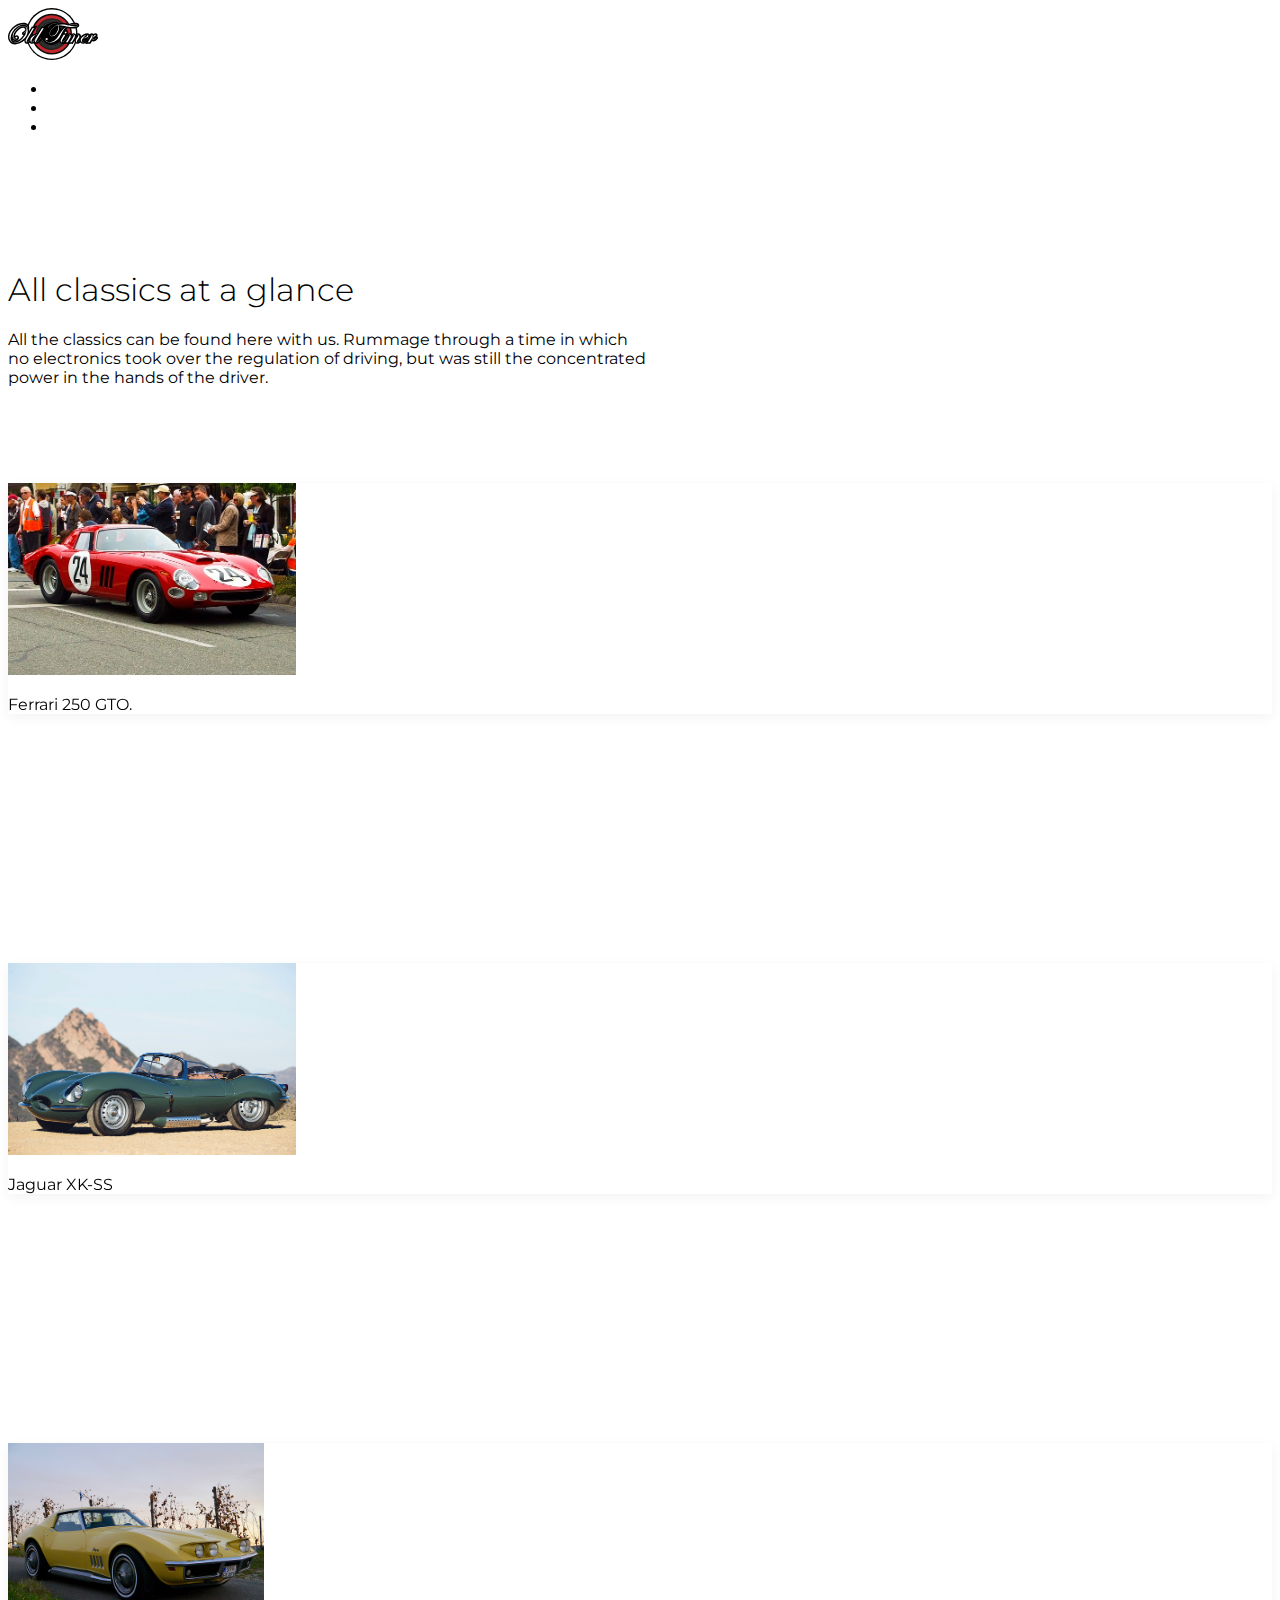
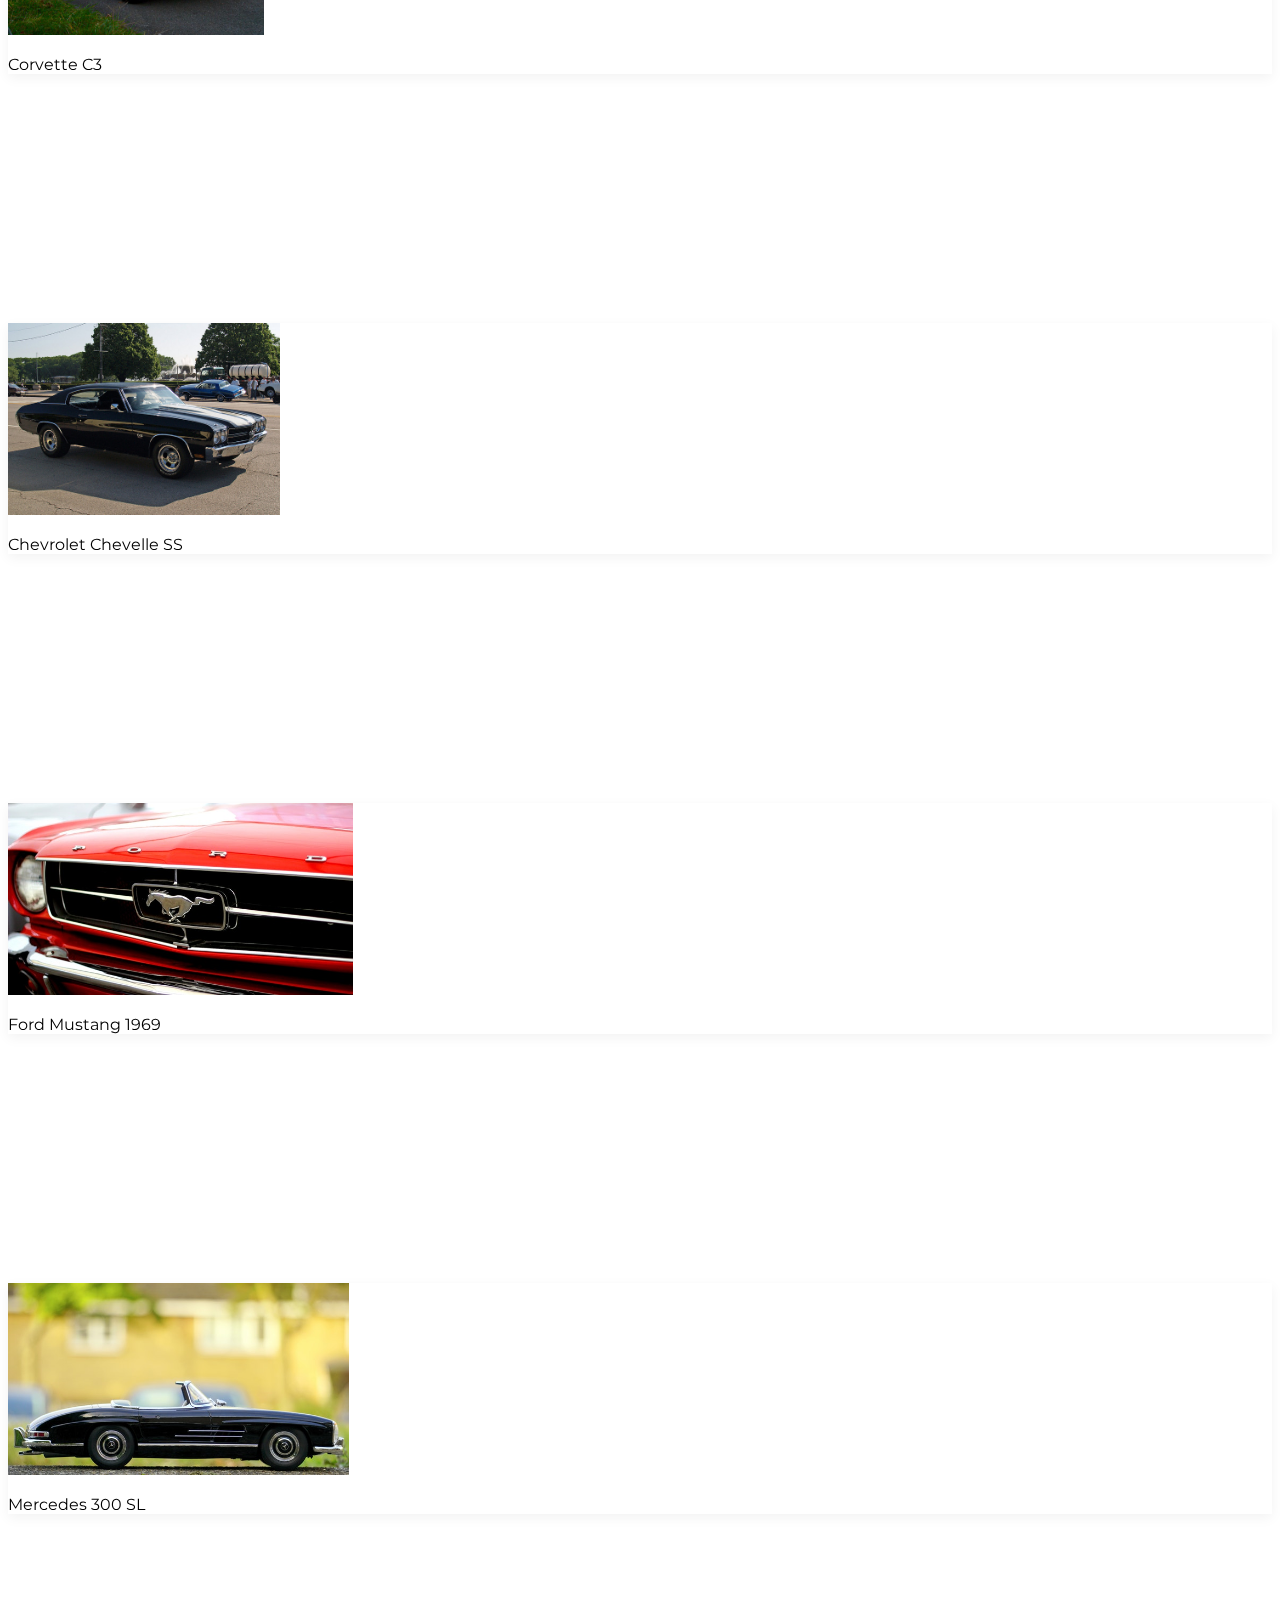
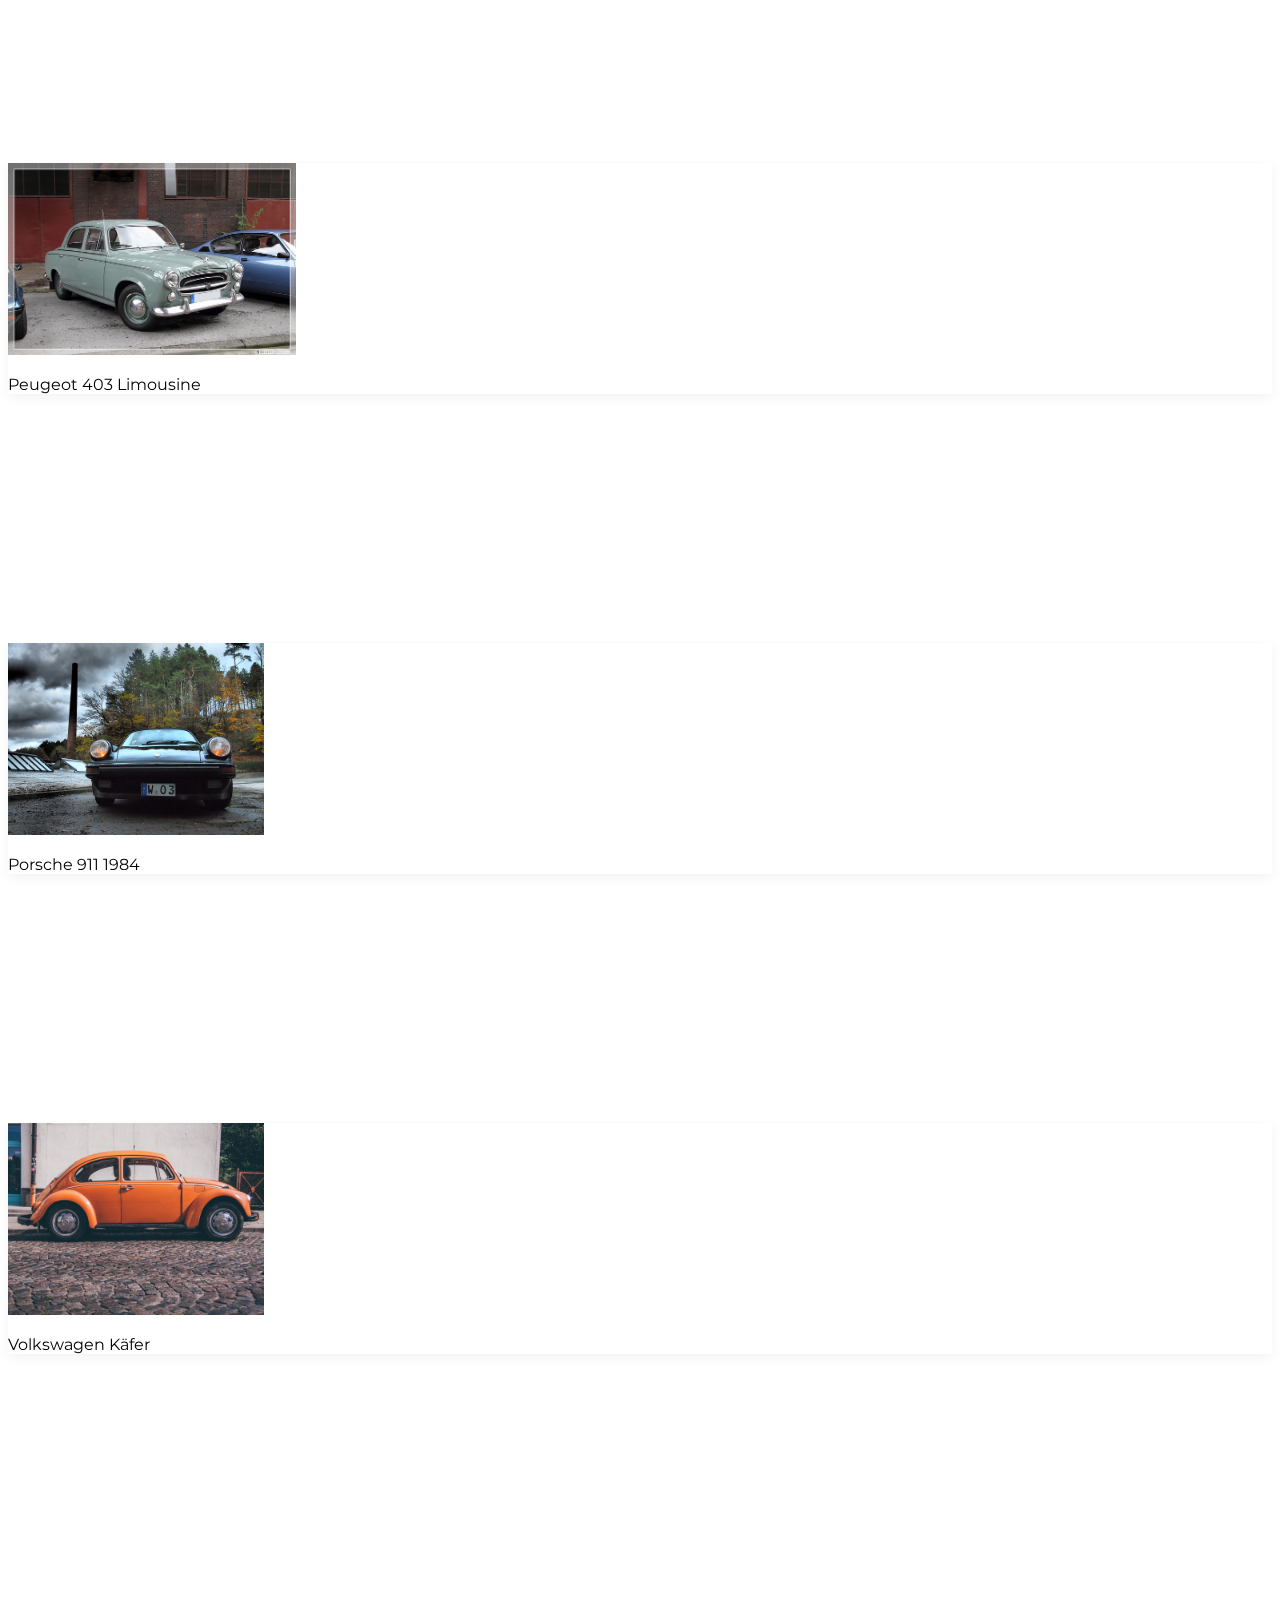
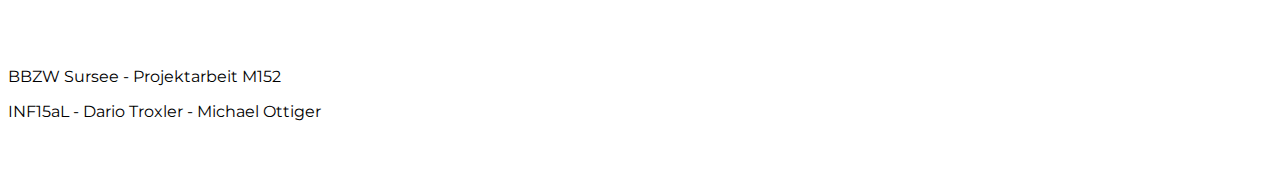
<file: allCars.html>
<!doctype html>
<html lang="en">

<head>
  <meta charset="utf-8">
  <meta name="viewport" content="width=device-width, initial-scale=1, shrink-to-fit=no">
  <link rel="icon" href="images/favicon/fav.ico">

  <title>Old Timer</title>

  <!-- Bootstrap core CSS -->
  <link rel="stylesheet" href="https://stackpath.bootstrapcdn.com/bootstrap/4.1.1/css/bootstrap.min.css" integrity="sha384-WskhaSGFgHYWDcbwN70/dfYBj47jz9qbsMId/iRN3ewGhXQFZCSftd1LZCfmhktB"
    crossorigin="anonymous">

  <!-- Font Awesome -->
  <link rel="stylesheet" href="https://use.fontawesome.com/releases/v5.0.13/css/all.css" integrity="sha384-DNOHZ68U8hZfKXOrtjWvjxusGo9WQnrNx2sqG0tfsghAvtVlRW3tvkXWZh58N9jp"
    crossorigin="anonymous">

  <!-- Custom styles for this template -->
  <link href="css/album.css" rel="stylesheet">
  <link href="css/custom.css" rel="stylesheet">

  <!-- Custom font -->
  <link href="https://fonts.googleapis.com/css?family=Montserrat:300" rel="stylesheet">
</head>

<body>

  <header>
    <nav class="navbar navbar-expand-lg navbar-light bg-dark " data-menu-underline-from-center>
      <a class="navbar-brand" href="index.html"><img id="logo" src="images/logo/oldtimer_logo.svg" alt="logo"></a>
      <btn class="navbar-toggler" type="btn" data-toggle="collapse" data-target="#navbarSupportedContent" aria-controls="navbarSupportedContent"
        aria-expanded="false" aria-label="Toggle navigation">
        <span class="navbar-toggler-icon"></span>
      </btn>

      <div class="collapse navbar-collapse" id="navbarSupportedContent">
        <ul class="navbar-nav mr-auto">
          <li class="nav-item">
            <a class="nav-link" href="index.html">Home</a>
          </li>
          <li class="nav-item activeElement">
            <a class="nav-link" href="allCars.html">All Cars</a>
          </li>
          <li class="nav-item">
            <a class="nav-link" id="favorites" href="favorites.html"><i class="far fa-heart"></i></a>
          </li>
        </ul>
      </div>
    </nav>
  </header>

  <main role="main">

    <section class="jumbotron text-center">
      <div class="container">
        <h1 class="jumbotron-heading">All classics at a glance</h1>
        <p class="lead text-muted">
          All the classics can be found here with us. Rummage through a time in which no electronics took over the regulation of driving,
          but was still the concentrated power in the hands of the driver.</p>
      </div>
    </section>

    <div class="album py-5 bg-light">
      <div class="container">

        <div class="row">
          <div class="col-md-4">
            <!-- Card Flip -->
            <div class="card-flip">
              <div class="flip">
                <div class="front">
                  <!-- front content -->
                  <div class="card mb-4 box-shadow">
                    <img class="card-img-top" src="images/cars/ferrari-250-gto/ferrari-250-gto-1-640.jpg" href="details.html" alt="Card image cap">
                    <div class="card-body">
                      <p class="card-text">Ferrari 250 GTO.</p>
                      <div class="d-flex justify-content-between align-items-center">
                      </div>
                    </div>
                  </div>
                </div>
                <div class="back">
                  <!-- back content -->
                  <div class="card mb-4 box-shadow">
                    <img class="card-img-top" src="images/cars/ferrari-250-gto/ferrari-250-gto-2-640.jpg" href="details.html" alt="Card image cap">
                    <div class="card-body">
                      <p class="card-text">The Ferrari 250 is a small series from 1953 to 1965 manufactured sports car of the Italian manufacturer
                        Ferrari.
                      </p>
                      <div class="d-flex justify-content-between align-items-center">
                        <div class="btn-group">
                          <form action="details-ferr.html">
                            <button type="submit">View Details</button>
                          </form>
                        </div>
                      </div>
                    </div>
                  </div>
                </div>
              </div>
            </div>
            <!-- End Card Flip -->
          </div>

          <div class="col-md-4">
            <!-- Card Flip -->
            <div class="card-flip">
              <div class="flip">
                <div class="front">
                  <!-- front content -->
                  <div class="card mb-4 box-shadow">
                    <img class="card-img-top" src="images/cars/jaguar-xkss/jaguar-xkss-1-640.jpg" alt="Card image cap">
                    <div class="card-body">
                      <p class="card-text">Jaguar XK-SS</p>
                      <div class="d-flex justify-content-between align-items-center">
                      </div>
                    </div>
                  </div>
                </div>
                <div class="back">
                  <!-- back content -->
                  <div class="card mb-4 box-shadow">
                    <img class="card-img-top" src="images/cars/jaguar-xkss/jaguar-xkss-2-640.jpg" alt="Card image cap">
                    <div class="card-body">
                      <p class="card-text">
                        The Jaguar XK-SS was a high-performance sports car, which emerged in 1956 from the Jaguar D-Type.</p>
                      <div class="d-flex justify-content-between align-items-center">
                        <div class="btn-group">
                          <form action="details-jag.html">
                            <button type="submit">View Details</button>
                          </form>
                        </div>
                      </div>
                    </div>
                  </div>
                </div>
              </div>
            </div>
            <!-- End Card Flip -->
          </div>

          <div class="col-md-4">
            <!-- Card Flip -->
            <div class="card-flip">
              <div class="flip">
                <div class="front">
                  <!-- front content -->
                  <div class="card mb-4 box-shadow">
                    <img class="card-img-top" src="images/cars/corvette-c3/corvette-c3-1-640.jpg" alt="Card image cap">
                    <div class="card-body">
                      <p class="card-text">Corvette C3</p>
                      <div class="d-flex justify-content-between align-items-center">
                      </div>
                    </div>
                  </div>
                </div>
                <div class="back">
                  <!-- back content -->
                  <div class="card mb-4 box-shadow">
                    <img class="card-img-top" src="images/cars/corvette-c3/corvette-c3-2-640.jpg" alt="Card image cap">
                    <div class="card-body">
                      <p class="card-text">The Corvette C3 was introduced in the fall of 1967 as the third generation Corvette, which was built
                        until the fall of 1982.</p>
                      <div class="d-flex justify-content-between align-items-center">
                        <div class="btn-group">
                          <form action="details-corv.html">
                            <button type="submit">View Details</button>
                          </form>
                        </div>
                      </div>
                    </div>
                  </div>
                </div>
              </div>
            </div>
            <!-- End Card Flip -->
          </div>

          <div class="col-md-4">
            <!-- Card Flip -->
            <div class="card-flip">
              <div class="flip">
                <div class="front">
                  <!-- front content -->
                  <div class="card mb-4 box-shadow">
                    <img class="card-img-top" src="images/cars/chevrolet-chevelle/chevrolet-chevelle-ss-1-640.jpg" alt="Card image cap">
                    <div class="card-body">
                      <p class="card-text">Chevrolet Chevelle SS</p>
                      <div class="d-flex justify-content-between align-items-center">
                      </div>
                    </div>
                  </div>
                </div>
                <div class="back">
                  <!-- back content -->
                  <div class="card mb-4 box-shadow">
                    <img class="card-img-top" src="images/cars/chevrolet-chevelle/chevrolet-chevelle-ss-2-640.jpg" alt="Card image cap">
                    <div class="card-body">
                      <p class="card-text">
                        The Chevrolet Chevelle SS was a middle-class car that was built in the model years 1964 to 1977 by Chevrolet in the United
                        States.
                      </p>
                      <div class="d-flex justify-content-between align-items-center">
                        <div class="btn-group">
                          <form action="details-chev.html">
                            <button type="submit">View Details</button>
                          </form>
                        </div>
                      </div>
                    </div>
                  </div>
                </div>
              </div>
            </div>
            <!-- End Card Flip -->
          </div>

          <div class="col-md-4">
            <!-- Card Flip -->
            <div class="card-flip">
              <div class="flip">
                <div class="front">
                  <!-- front content -->
                  <div class="card mb-4 box-shadow">
                    <img class="card-img-top" src="images/cars/ford-mustang-1969/ford-mustang-1969-1-640.jpeg" alt="Card image cap">
                    <div class="card-body">
                      <p class="card-text">Ford Mustang 1969</p>
                      <div class="d-flex justify-content-between align-items-center">
                      </div>
                    </div>
                  </div>
                </div>
                <div class="back">
                  <!-- back content -->
                  <div class="card mb-4 box-shadow">
                    <img class="card-img-top" src="images/cars/ford-mustang-1969/ford-mustang-1969-2.jpg" alt="Card image cap">
                    <div class="card-body">
                      <p class="card-text">Der Ford Mustang ist ein seit Frühjahr 1964 vom amerikanischen Automobilhersteller Ford gebauter Sportwagen
                        und der Vorläufer der Pony-Car-Klasse.</p>
                      <div class="d-flex justify-content-between align-items-center">
                        <div class="btn-group">
                            <form action="details-ford.html">
                                <button type="submit">View Details</button>
                              </form>
                        </div>
                      </div>
                    </div>
                  </div>
                </div>
              </div>
            </div>
            <!-- End Card Flip -->
          </div>

          <div class="col-md-4">
            <!-- Card Flip -->
            <div class="card-flip">
              <div class="flip">
                <div class="front">
                  <!-- front content -->
                  <div class="card mb-4 box-shadow">
                    <img class="card-img-top" src="images/cars/mercedes-300sl/mercedes-300sl-1-640.jpeg" alt="Card image cap">
                    <div class="card-body">
                      <p class="card-text">Mercedes 300 SL</p>
                      <div class="d-flex justify-content-between align-items-center">
                      </div>
                    </div>
                  </div>
                </div>
                <div class="back">
                  <!-- back content -->
                  <div class="card mb-4 box-shadow">
                    <img class="card-img-top" src="images/cars/mercedes-300sl/mercedes-300sl-2-640.jpeg" alt="Card image cap">
                    <div class="card-body">
                      <p class="card-text">Under the sales designation Mercedes-Benz type 300 SL the Mercedes-Benz W 198 was offered in the years
                        1954 to 1957.</p>
                      <div class="d-flex justify-content-between align-items-center">
                        <div class="btn-group">
                          <form action="details-merc.html">
                            <button type="submit">View Details</button>
                          </form>
                        </div>
                      </div>
                    </div>
                  </div>
                </div>
              </div>
            </div>
            <!-- End Card Flip -->
          </div>

          <div class="col-md-4">
            <!-- Card Flip -->
            <div class="card-flip">
              <div class="flip">
                <div class="front">
                  <!-- front content -->
                  <div class="card mb-4 box-shadow">
                    <img class="card-img-top" src="images/cars/peugeot-403-limousine/peugeot-403-limousine-1-640.jpg" alt="Card image cap">
                    <div class="card-body">
                      <p class="card-text">Peugeot 403 Limousine</p>
                      <div class="d-flex justify-content-between align-items-center">
                      </div>
                    </div>
                  </div>
                </div>
                <div class="back">
                  <!-- back content -->
                  <div class="card mb-4 box-shadow">
                    <img class="card-img-top" src="images/cars/peugeot-403-limousine/peugeot-403-limousine-2-640.jpg" alt="Card image cap">
                    <div class="card-body">
                      <p class="card-text">The Peugeot 403 was a series of cars that was presented to the public for the first time in April 1955
                        in Paris and meant for Peugeot the step to become an internationally successful large-scale manufacturer.</p>
                      <div class="d-flex justify-content-between align-items-center">
                        <div class="btn-group">
                          <form action="details-peug.html">
                            <button type="submit">View Details</button>
                          </form>
                        </div>
                      </div>
                    </div>
                  </div>
                </div>
              </div>
            </div>
            <!-- End Card Flip -->
          </div>

          <div class="col-md-4">
            <!-- Card Flip -->
            <div class="card-flip">
              <div class="flip">
                <div class="front">
                  <!-- front content -->
                  <div class="card mb-4 box-shadow">
                    <img class="card-img-top" src="images/cars/porsche-911-1984/porsche-911-1984-3-640.jpg" alt="Card image cap">
                    <div class="card-body">
                      <p class="card-text">Porsche 911 1984</p>
                      <div class="d-flex justify-content-between align-items-center">
                      </div>
                    </div>
                  </div>
                </div>
                <div class="back">
                  <!-- back content -->
                  <div class="card mb-4 box-shadow">
                    <img class="card-img-top" src="images/cars/porsche-911-1984/porsche-911-1984-1-640.jpg" alt="Card image cap">
                    <div class="card-body">
                      <p class="card-text">The Porsche 911 1984, also known as the nine eleven, or just 911, is the best-known sports car from
                        Porsche and is the epitome of this brand.</p>
                      <div class="d-flex justify-content-between align-items-center">
                        <div class="btn-group">
                          <form action="details-pors.html">
                            <button type="submit">View Details</button>
                          </form>
                        </div>
                      </div>
                    </div>
                  </div>
                </div>
              </div>
            </div>
            <!-- End Card Flip -->
          </div>

          <div class="col-md-4">
            <!-- Card Flip -->
            <div class="card-flip">
              <div class="flip">
                <div class="front">
                  <!-- front content -->
                  <div class="card mb-4 box-shadow">
                    <img class="card-img-top" src="images/cars/volkswagen-kaefer/volkswagen-kaefer-3-640.jpg" alt="Card image cap">
                    <div class="card-body">
                      <p class="card-text">Volkswagen Käfer</p>
                      <div class="d-flex justify-content-between align-items-center">
                      </div>
                    </div>
                  </div>
                </div>
                <div class="back">
                  <!-- back content -->
                  <div class="card mb-4 box-shadow">
                    <img class="card-img-top" src="images/cars/volkswagen-kaefer/volkswagen-kaefer-2-640.jpeg" alt="Card image cap">
                    <div class="card-body">
                      <p class="card-text">The VW Beetle (VW Type 1) is a passenger car model of the lower middle class of the Volkswagen brand
                        with air-cooled four-cylinder boxer engine and rear-wheel drive, which was built from late 1938 to
                        summer 2003.</p>
                      <div class="d-flex justify-content-between align-items-center">
                        <div class="btn-group">
                          <form action="details-volk.html">
                            <button type="submit">View Details</button>
                          </form>
                        </div>
                      </div>
                    </div>
                  </div>
                </div>
              </div>
            </div>
            <!-- End Card Flip -->
          </div>

        </div>
      </div>
    </div>

  </main>

  <footer class="text-muted">
    <div class="container">
      <p class="float-right">
        <a href="#"><i class="fas fa-angle-double-up"></i></a>
      </p>
      <p>BBZW Sursee - Projektarbeit M152</p>
      <p>INF15aL - Dario Troxler - Michael Ottiger</p>
    </div>
  </footer>

  <!-- Bootstrap core JavaScript
    ================================================== -->
  <!-- Placed at the end of the document so the pages load faster -->
  <script src="https://code.jquery.com/jquery-3.3.1.slim.min.js" integrity="sha384-q8i/X+965DzO0rT7abK41JStQIAqVgRVzpbzo5smXKp4YfRvH+8abtTE1Pi6jizo"
    crossorigin="anonymous"></script>
  <script src="https://cdnjs.cloudflare.com/ajax/libs/popper.js/1.14.3/umd/popper.min.js" integrity="sha384-ZMP7rVo3mIykV+2+9J3UJ46jBk0WLaUAdn689aCwoqbBJiSnjAK/l8WvCWPIPm49"
    crossorigin="anonymous"></script>
  <script src="https://stackpath.bootstrapcdn.com/bootstrap/4.1.1/js/bootstrap.min.js" integrity="sha384-smHYKdLADwkXOn1EmN1qk/HfnUcbVRZyYmZ4qpPea6sjB/pTJ0euyQp0Mk8ck+5T"
    crossorigin="anonymous"></script>
  <script src="js/holder.min.js"></script>
  <script>
    $(document).ready(function () {
      /* navigation animation */
      $("[data-menu-underline-from-center] a:not(#favorites)").addClass("underline-from-center");

      /* flip card animation */
      $(".card-flip").classList.toggle("flip");
    });
  </script>
</body>

</html>
</file>
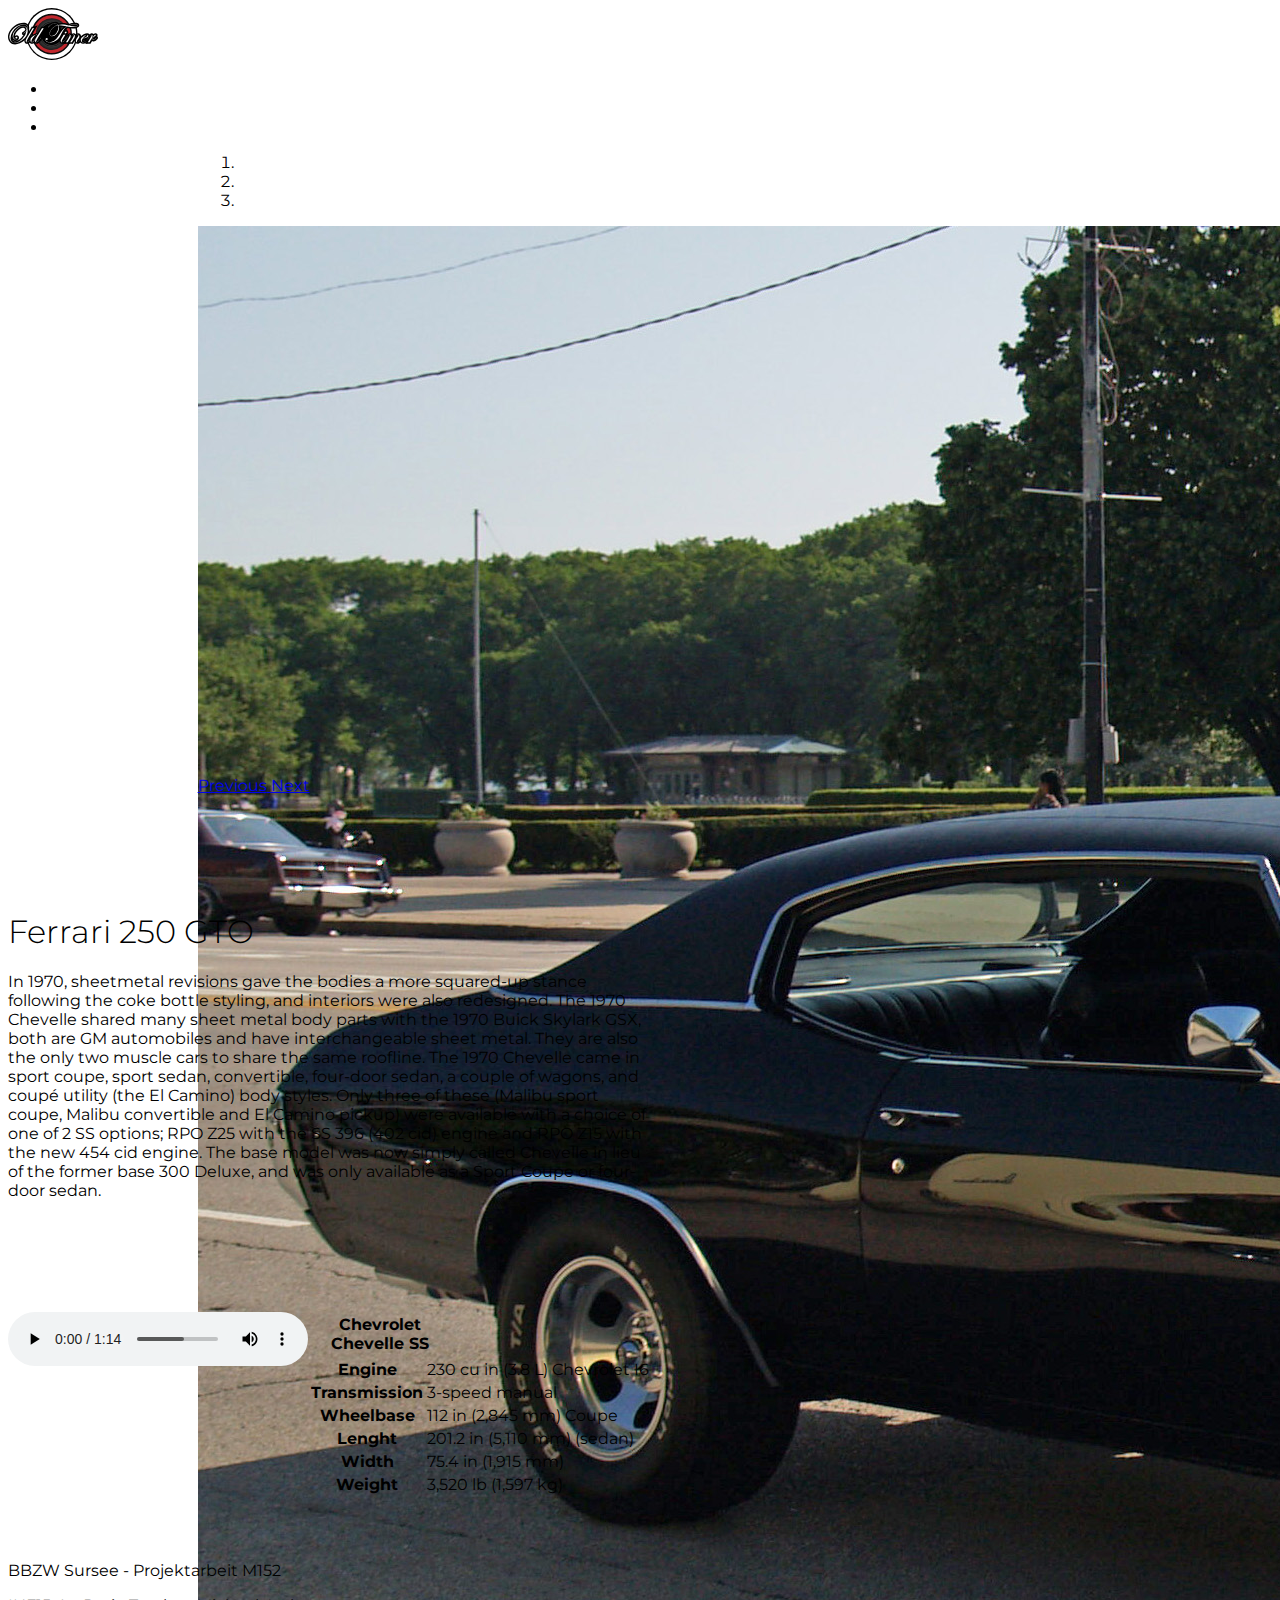
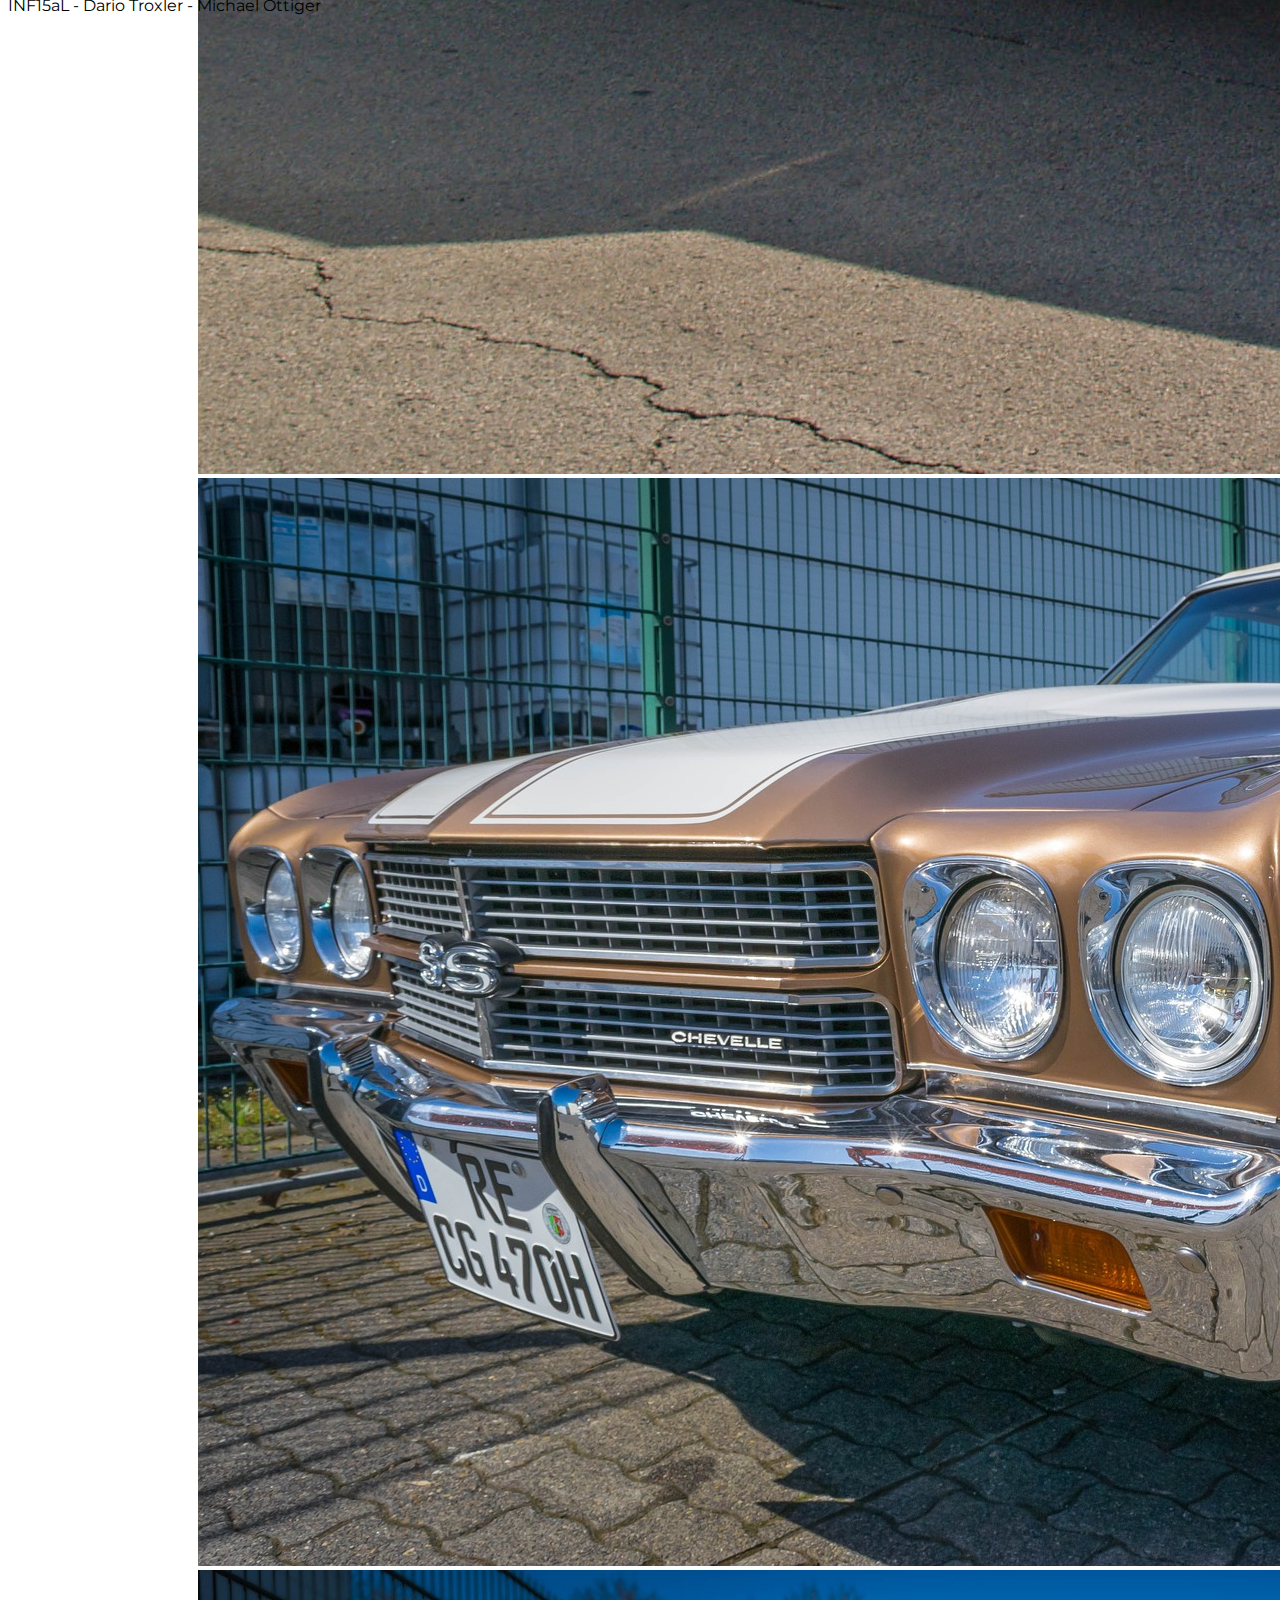
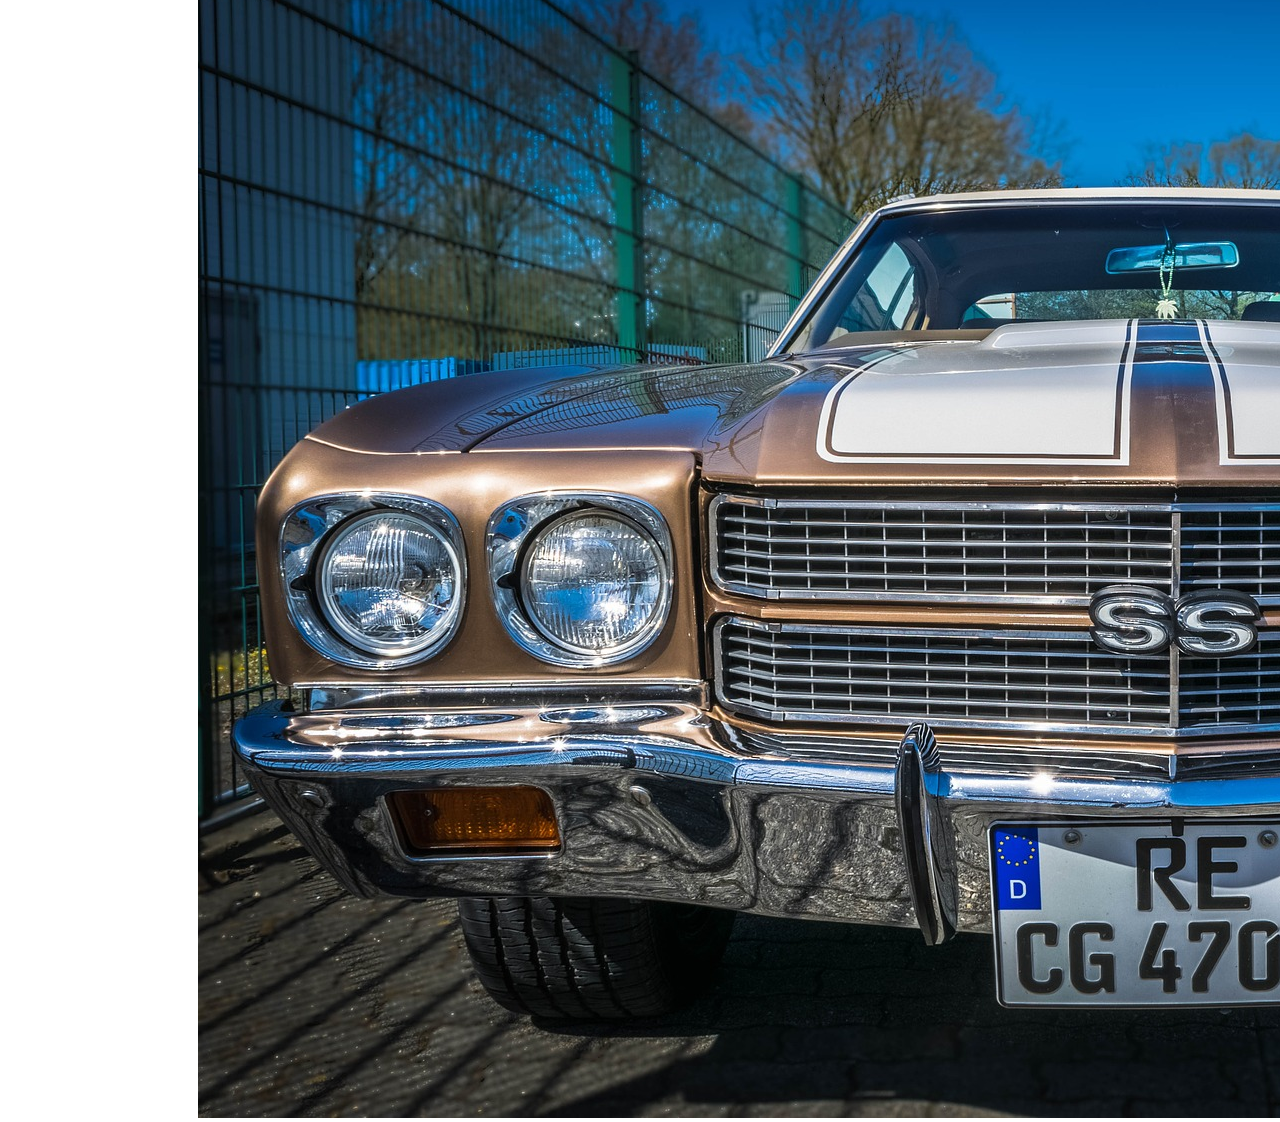
<file: details-chev.html>
<!doctype html>
<html lang="en">

<head>
  <meta charset="utf-8">
  <meta name="viewport" content="width=device-width, initial-scale=1, shrink-to-fit=no">
  <link rel="icon" href="images/favicon/fav.ico">

  <title>Old Timer</title>

  <!-- Bootstrap core CSS -->
  <link rel="stylesheet" href="https://stackpath.bootstrapcdn.com/bootstrap/4.1.1/css/bootstrap.min.css" integrity="sha384-WskhaSGFgHYWDcbwN70/dfYBj47jz9qbsMId/iRN3ewGhXQFZCSftd1LZCfmhktB"
    crossorigin="anonymous">

  <!-- Font Awesome -->
  <link rel="stylesheet" href="https://use.fontawesome.com/releases/v5.0.13/css/all.css" integrity="sha384-DNOHZ68U8hZfKXOrtjWvjxusGo9WQnrNx2sqG0tfsghAvtVlRW3tvkXWZh58N9jp"
    crossorigin="anonymous">

  <!-- Custom styles for this template -->
  <link href="css/album.css" rel="stylesheet">
  <link href="css/custom.css" rel="stylesheet">

  <!-- Custom font -->
  <link href="https://fonts.googleapis.com/css?family=Montserrat:300" rel="stylesheet">
</head>

<body>

  <header>
    <nav class="navbar navbar-expand-lg navbar-light bg-dark " data-menu-underline-from-center>
      <a class="navbar-brand" href="index.html"><img id="logo" src="images/logo/oldtimer_logo.svg" alt="logo"></a>
      <btn class="navbar-toggler" type="btn" data-toggle="collapse" data-target="#navbarSupportedContent" aria-controls="navbarSupportedContent"
        aria-expanded="false" aria-label="Toggle navigation">
        <span class="navbar-toggler-icon"></span>
      </btn>

      <div class="collapse navbar-collapse" id="navbarSupportedContent">
        <ul class="navbar-nav mr-auto">
          <li class="nav-item">
            <a class="nav-link" href="index.html">Home</a>
          </li>
          <li class="nav-item">
            <a class="nav-link" href="allCars.html">All Cars</a>
          </li>
          <li class="nav-item">
            <a class="nav-link" id="favorites" href="favorites.html"><i class="fas fa-heart"></i></a>
          </li>
        </ul>
      </div>
    </nav>
  </header>

  <main role="main">

    <div id="carouselExampleIndicators" class="carousel slide carousel-fade center" data-ride="carousel">
      <ol class="carousel-indicators">
        <li data-target="#carouselExampleIndicators" data-slide-to="0" class="active"></li>
        <li data-target="#carouselExampleIndicators" data-slide-to="1"></li>
        <li data-target="#carouselExampleIndicators" data-slide-to="2"></li>
      </ol>
      <div class="carousel-inner">
        <div class="carousel-item active">
          <img class="d-block w-100" src="images/cars/chevrolet-chevelle/chevrolet-chevelle-ss-1-2622.jpg" alt="First slide">
        </div>
        <div class="carousel-item">
          <img class="d-block w-100" src="images/cars/chevrolet-chevelle/chevrolet-chevelle-ss-2-1920.jpg" alt="Second slide">
        </div>
        <div class="carousel-item">
          <img class="d-block w-100" src="images/cars/chevrolet-chevelle/chevrolet-chevelle-ss-3-1920.jpg" alt="Third slide">
        </div>
      </div>
      <a class="carousel-control-prev" href="#carouselExampleIndicators" role="button" data-slide="prev">
            <span class="carousel-control-prev-icon" aria-hidden="true"></span>
            <span class="sr-only">Previous</span>
        </a>
      <a class="carousel-control-next" href="#carouselExampleIndicators" role="button" data-slide="next">
            <span class="carousel-control-next-icon" aria-hidden="true"></span>
            <span class="sr-only">Next</span>
        </a>
    </div>

    <section class="jumbotron text-center">
      <div class="container">
        <h1 class="jumbotron-heading">Ferrari 250 GTO</h1>
        <p class="lead text-muted">
          In 1970, sheetmetal revisions gave the bodies a more squared-up stance following the coke bottle styling, and interiors were
          also redesigned. The 1970 Chevelle shared many sheet metal body parts with the 1970 Buick Skylark GSX, both are
          GM automobiles and have interchangeable sheet metal. They are also the only two muscle cars to share the same roofline.
          The 1970 Chevelle came in sport coupe, sport sedan, convertible, four-door sedan, a couple of wagons, and coupé
          utility (the El Camino) body styles. Only three of these (Malibu sport coupe, Malibu convertible and El Camino
          pickup) were available with a choice of one of 2 SS options; RPO Z25 with the SS 396 (402 cid) engine and RPO Z15
          with the new 454 cid engine. The base model was now simply called Chevelle in lieu of the former base 300 Deluxe,
          and was only available as a Sport Coupe or four-door sedan.</p>
          <div class="price">
              <h3 class="jumbotron-heading">249´000,-</h3>
          </div>
      </div>
    </section>

    <div class="album py-5 bg-light">
      <div class="container">

        <div class="row">
          <div class="col-sm-12">
            <audio controls>
              <source src="sounds/chevrolet-cheevelle-ss-sound.mp3" type="audio/mpeg"> Your browser does not support the audio element.
            </audio>
            <div class="add-to-favorite">
              <a href="#" alt="Add this car to your favorites">Add to favorites</a>
            </div>
          </div>
          <div class="col-sm-12">
            <table class="table">
              <thead class="thead-light">
                <tr>
                  <th scope="col">Chevrolet Chevelle SS</th>
                </tr>
              </thead>
            </table>
            <table class="table">
              <thead class="thead-light">
              </thead>
              <tbody>
                <tr>
                  <th scope="row">Engine</th>
                  <td>230 cu in (3.8 L) Chevrolet I6</td>
                </tr>
                <tr>
                  <th scope="row">Transmission</th>
                  <td>3-speed manual</td>
                </tr>
                <tr>
                  <th scope="row">Wheelbase</th>
                  <td>112 in (2,845 mm) Coupe</td>
                </tr>
                <tr>
                  <th scope="row">Lenght</th>
                  <td>201.2 in (5,110 mm) (sedan)</td>
                </tr>
                <tr>
                  <th scope="row">Width</th>
                  <td>75.4 in (1,915 mm)</td>
                </tr>
                <tr>
                  <th scope="row">Weight</th>
                  <td>3,520 lb (1,597 kg)</td>
                </tr>
              </tbody>
            </table>
          </div>
        </div>

      </div>
    </div>

  </main>

  <footer class="text-muted">
    <div class="container">
      <p class="float-right">
        <a href="#"><i class="fas fa-angle-double-up"></i></a>
      </p>
      <p>BBZW Sursee - Projektarbeit M152</p>
      <p>INF15aL - Dario Troxler - Michael Ottiger</p>
    </div>
  </footer>

  <!-- Bootstrap core JavaScript
    ================================================== -->
  <!-- Placed at the end of the document so the pages load faster -->
  <script src="https://code.jquery.com/jquery-3.3.1.slim.min.js" integrity="sha384-q8i/X+965DzO0rT7abK41JStQIAqVgRVzpbzo5smXKp4YfRvH+8abtTE1Pi6jizo"
    crossorigin="anonymous"></script>
  <script src="https://cdnjs.cloudflare.com/ajax/libs/popper.js/1.14.3/umd/popper.min.js" integrity="sha384-ZMP7rVo3mIykV+2+9J3UJ46jBk0WLaUAdn689aCwoqbBJiSnjAK/l8WvCWPIPm49"
    crossorigin="anonymous"></script>
  <script src="https://stackpath.bootstrapcdn.com/bootstrap/4.1.1/js/bootstrap.min.js" integrity="sha384-smHYKdLADwkXOn1EmN1qk/HfnUcbVRZyYmZ4qpPea6sjB/pTJ0euyQp0Mk8ck+5T"
    crossorigin="anonymous"></script>
  <script src="js/holder.min.js"></script>
  <script>
    $(document).ready(function () {
      /* navigation animation */
      $("[data-menu-underline-from-center] a:not(#favorites)").addClass("underline-from-center");

      /* flip card animation */
      $(".card-flip").classList.toggle("flip");

      $(".far-heart").click(function () {
        alert("Added");
      })
    });
  </script>
</body>

</html>
</file>
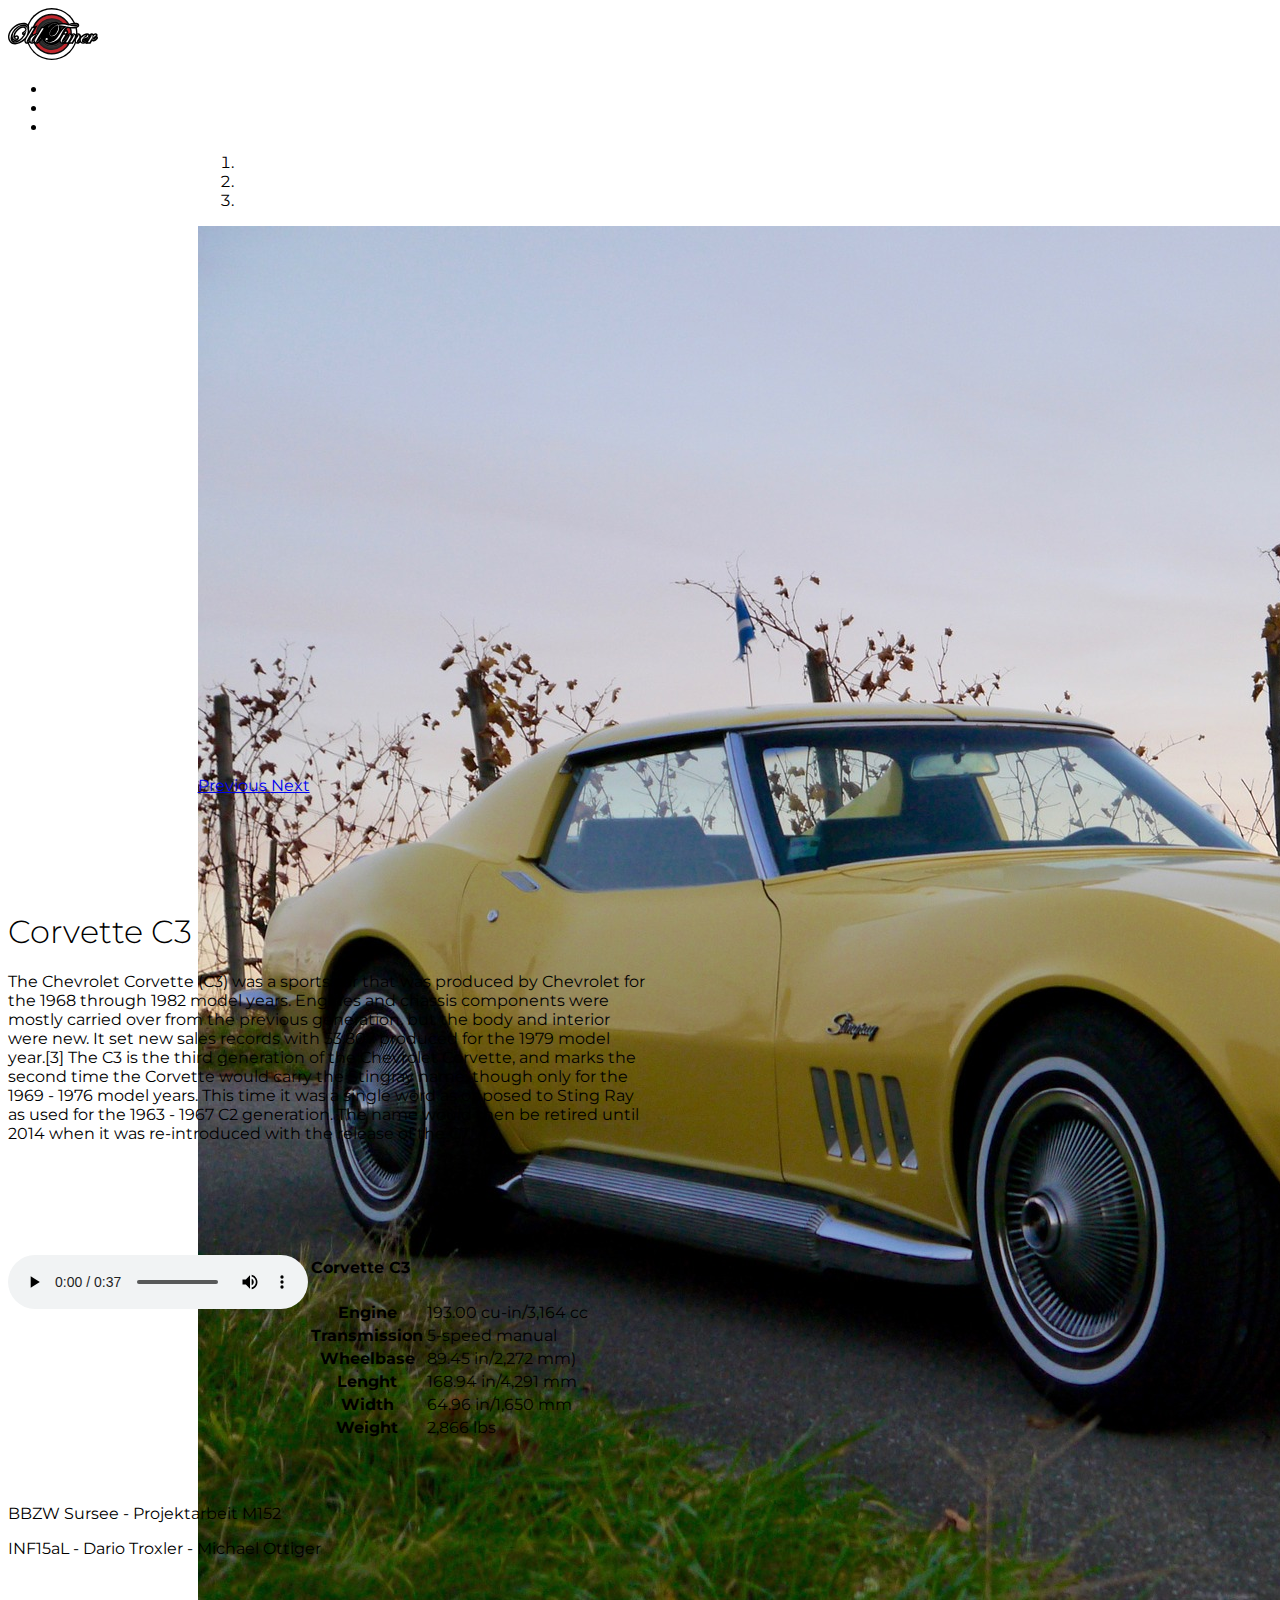
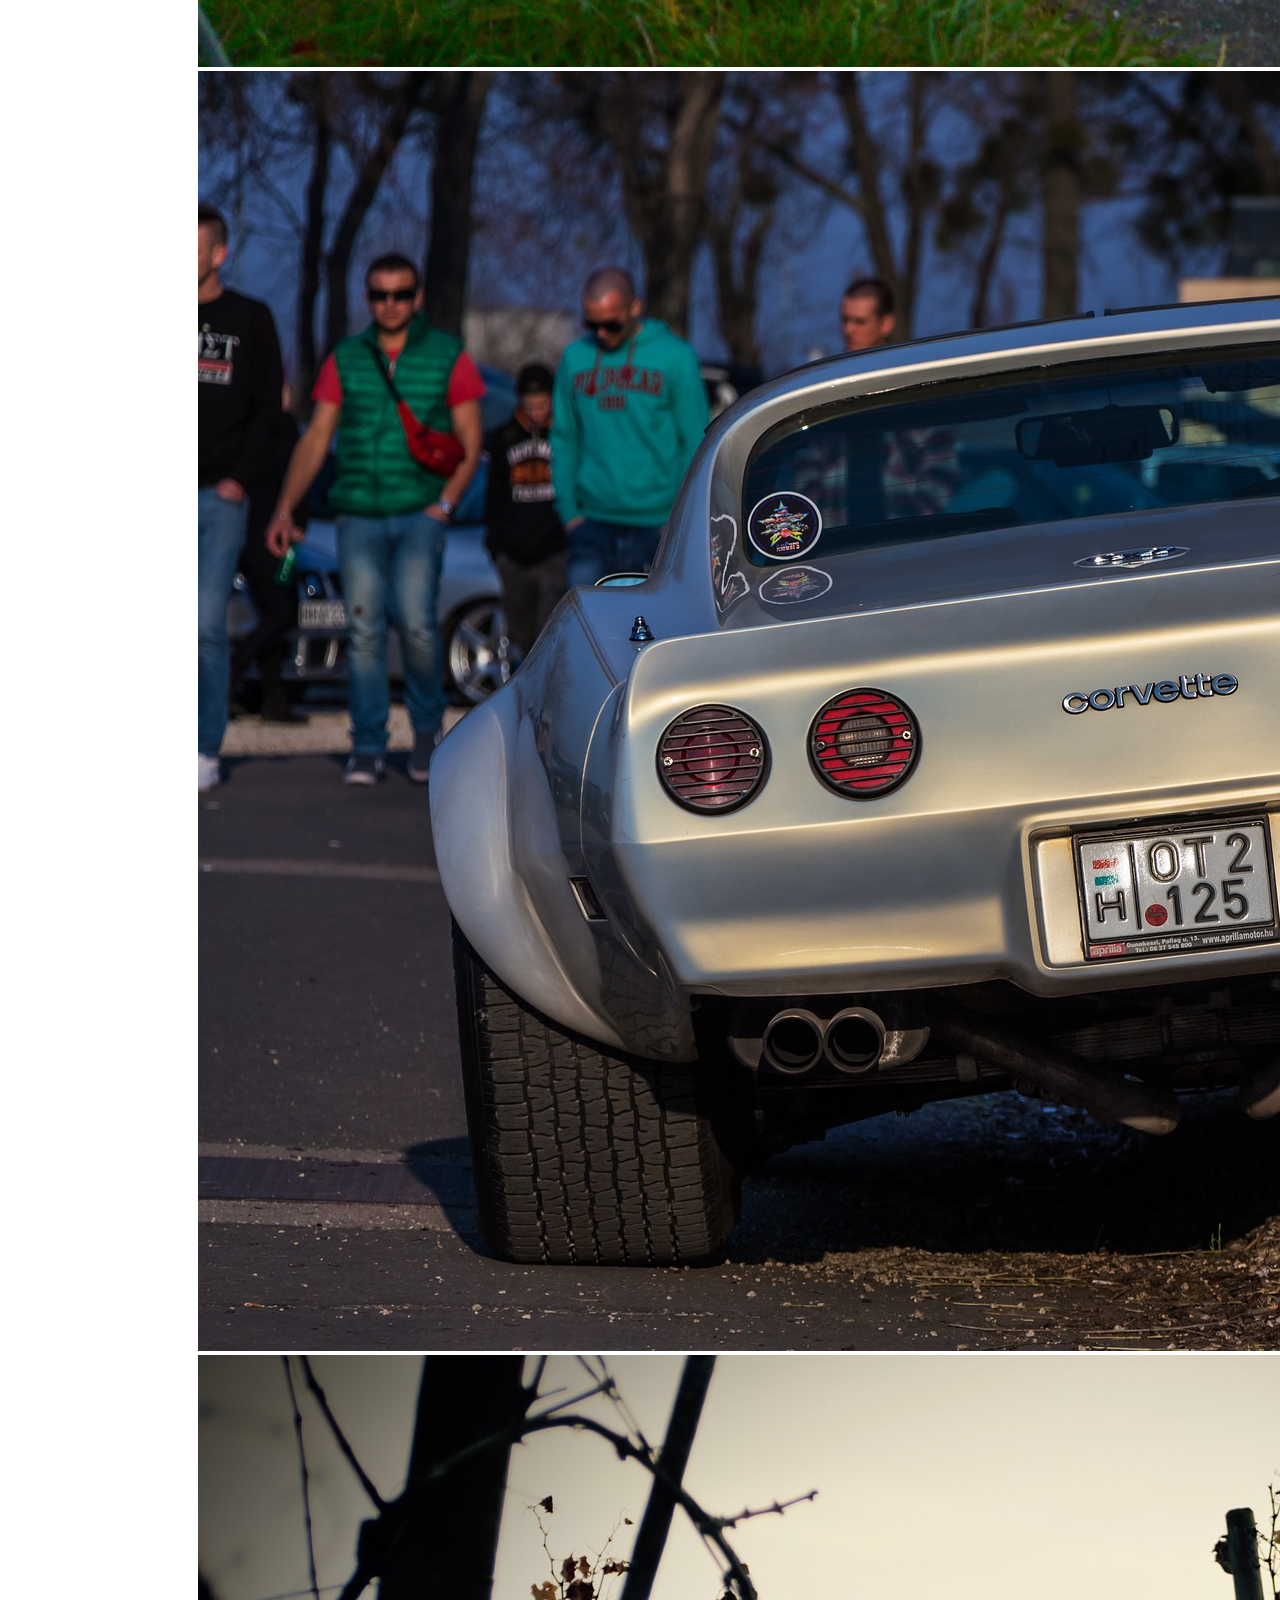
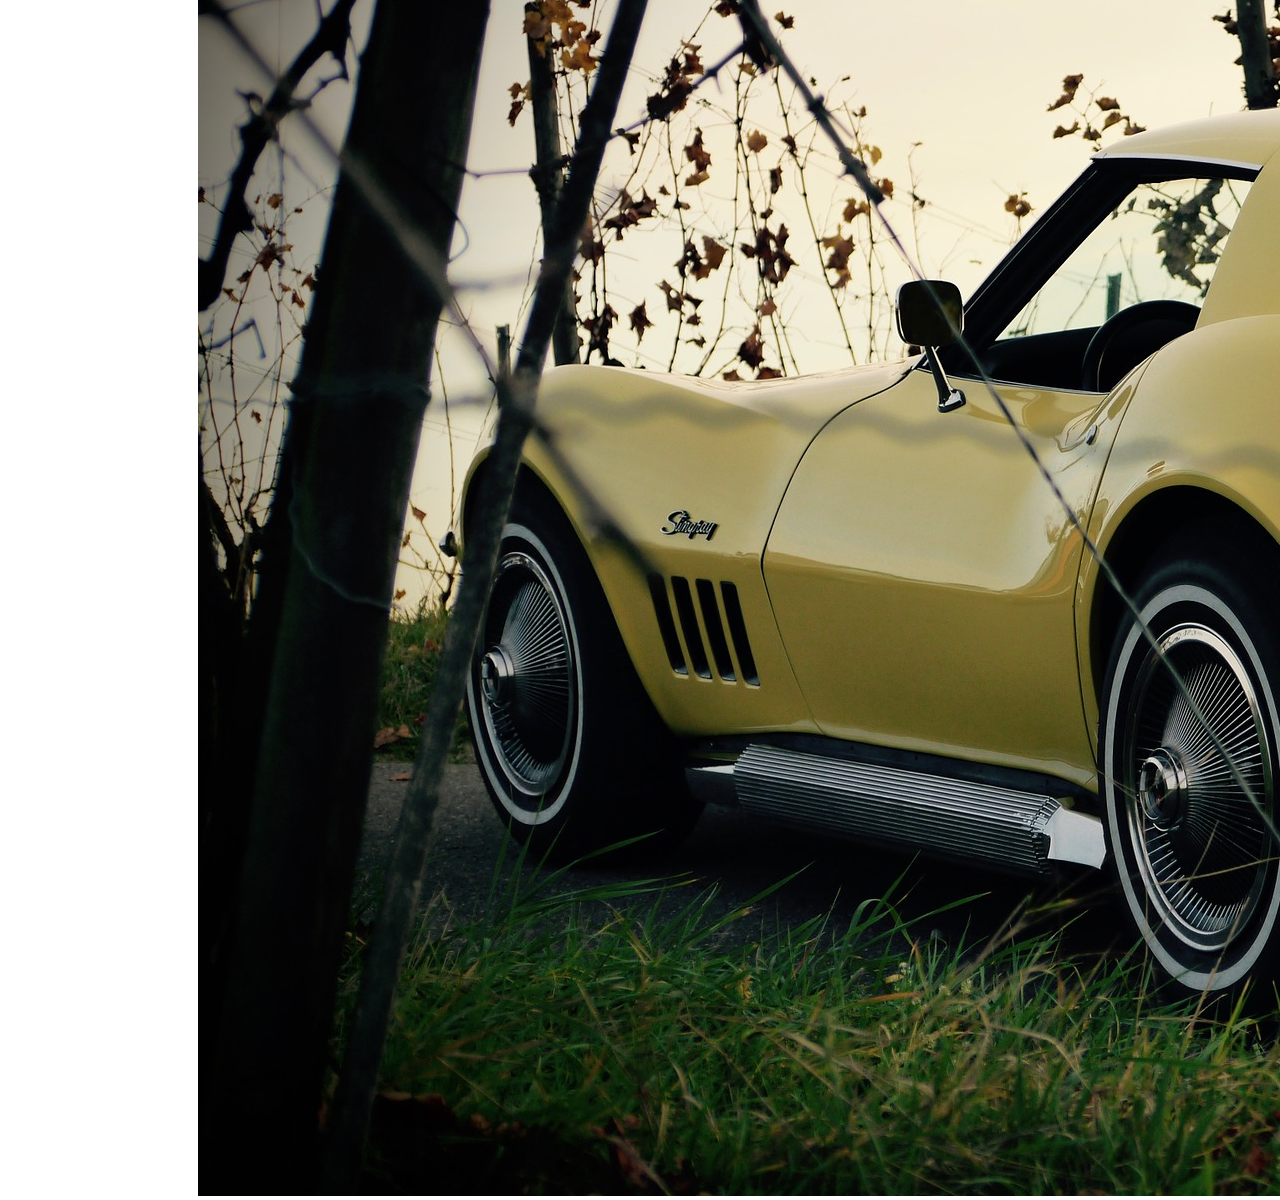
<file: details-corv.html>
<!doctype html>
<html lang="en">

<head>
  <meta charset="utf-8">
  <meta name="viewport" content="width=device-width, initial-scale=1, shrink-to-fit=no">
  <link rel="icon" href="images/favicon/fav.ico">

  <title>Old Timer</title>

  <!-- Bootstrap core CSS -->
  <link rel="stylesheet" href="https://stackpath.bootstrapcdn.com/bootstrap/4.1.1/css/bootstrap.min.css" integrity="sha384-WskhaSGFgHYWDcbwN70/dfYBj47jz9qbsMId/iRN3ewGhXQFZCSftd1LZCfmhktB"
    crossorigin="anonymous">

  <!-- Font Awesome -->
  <link rel="stylesheet" href="https://use.fontawesome.com/releases/v5.0.13/css/all.css" integrity="sha384-DNOHZ68U8hZfKXOrtjWvjxusGo9WQnrNx2sqG0tfsghAvtVlRW3tvkXWZh58N9jp"
    crossorigin="anonymous">

  <!-- Custom styles for this template -->
  <link href="css/album.css" rel="stylesheet">
  <link href="css/custom.css" rel="stylesheet">

  <!-- Custom font -->
  <link href="https://fonts.googleapis.com/css?family=Montserrat:300" rel="stylesheet">
</head>

<body>

  <header>
    <nav class="navbar navbar-expand-lg navbar-light bg-dark " data-menu-underline-from-center>
      <a class="navbar-brand" href="index.html"><img id="logo" src="images/logo/oldtimer_logo.svg" alt="logo"></a>
      <btn class="navbar-toggler" type="btn" data-toggle="collapse" data-target="#navbarSupportedContent" aria-controls="navbarSupportedContent"
        aria-expanded="false" aria-label="Toggle navigation">
        <span class="navbar-toggler-icon"></span>
      </btn>

      <div class="collapse navbar-collapse" id="navbarSupportedContent">
        <ul class="navbar-nav mr-auto">
          <li class="nav-item">
            <a class="nav-link" href="index.html">Home</a>
          </li>
          <li class="nav-item">
            <a class="nav-link" href="allCars.html">All Cars</a>
          </li>
          <li class="nav-item">
            <a class="nav-link" id="favorites" href="favorites.html"><i class="fas fa-heart"></i></a>
          </li>
        </ul>
      </div>
    </nav>
  </header>

  <main role="main">

    <div id="carouselExampleIndicators" class="carousel slide carousel-fade center" data-ride="carousel">
      <ol class="carousel-indicators">
        <li data-target="#carouselExampleIndicators" data-slide-to="0" class="active"></li>
        <li data-target="#carouselExampleIndicators" data-slide-to="1"></li>
        <li data-target="#carouselExampleIndicators" data-slide-to="2"></li>
      </ol>
      <div class="carousel-inner">
        <div class="carousel-item active">
          <img class="d-block w-100" src="images/cars/corvette-c3/corvette-c3-1-1920.jpg" alt="First slide">
        </div>
        <div class="carousel-item">
          <img class="d-block w-100" src="images/cars/corvette-c3/corvette-c3-2-1920.jpg" alt="Second slide">
        </div>
        <div class="carousel-item">
          <img class="d-block w-100" src="images/cars/corvette-c3/corvette-c3-3-1920.jpg" alt="Third slide">
        </div>
      </div>
      <a class="carousel-control-prev" href="#carouselExampleIndicators" role="button" data-slide="prev">
            <span class="carousel-control-prev-icon" aria-hidden="true"></span>
            <span class="sr-only">Previous</span>
        </a>
      <a class="carousel-control-next" href="#carouselExampleIndicators" role="button" data-slide="next">
            <span class="carousel-control-next-icon" aria-hidden="true"></span>
            <span class="sr-only">Next</span>
        </a>
    </div>

    <section class="jumbotron text-center">
      <div class="container">
        <h1 class="jumbotron-heading">Corvette C3</h1>
        <p class="lead text-muted">
          The Chevrolet Corvette (C3) was a sports car that was produced by Chevrolet for the 1968 through 1982 model years. Engines
          and chassis components were mostly carried over from the previous generation, but the body and interior were new.
          It set new sales records with 53,807 produced for the 1979 model year.[3] The C3 is the third generation of the
          Chevrolet Corvette, and marks the second time the Corvette would carry the Stingray name, though only for the 1969
          - 1976 model years. This time it was a single word as opposed to Sting Ray as used for the 1963 - 1967 C2 generation.
          The name would then be retired until 2014 when it was re-introduced with the release of the C7.</p>
          <div class="price">
              <h3 class="jumbotron-heading">249´000,-</h3>
          </div>
      </div>
    </section>

    <div class="album py-5 bg-light">
      <div class="container">

        <div class="row">
          <div class="col-sm-12">
            <audio controls>
              <source src="sounds/corvette-c3-sound.mp3" type="audio/mpeg"> Your browser does not support the audio element.
            </audio>
            <div class="add-to-favorite">
              <a href="#" alt="Add this car to your favorites" onclick="addToFav()">Add to favorites</a>
            </div>
          </div>
          <div class="col-sm-12">
            <table class="table">
              <thead class="thead-light">
                <tr>
                  <th scope="col">Corvette C3</th>
                </tr>
              </thead>
            </table>
            <table class="table">
              <thead class="thead-light">
              </thead>
              <tbody>
                <tr>
                  <th scope="row">Engine</th>
                  <td>193.00 cu-in/3,164 cc</td>
                </tr>
                <tr>
                  <th scope="row">Transmission</th>
                  <td>5-speed manual</td>
                </tr>
                <tr>
                  <th scope="row">Wheelbase</th>
                  <td>89.45 in/2,272 mm)</td>
                </tr>
                <tr>
                  <th scope="row">Lenght</th>
                  <td>168.94 in/4,291 mm</td>
                </tr>
                <tr>
                  <th scope="row">Width</th>
                  <td>64.96 in/1,650 mm</td>
                </tr>
                <tr>
                  <th scope="row">Weight</th>
                  <td>2,866 lbs</td>
                </tr>
              </tbody>
            </table>
          </div>
        </div>

      </div>
    </div>

  </main>

  <footer class="text-muted">
    <div class="container">
      <p class="float-right">
        <a href="#"><i class="fas fa-angle-double-up"></i></a>
      </p>
      <p>BBZW Sursee - Projektarbeit M152</p>
      <p>INF15aL - Dario Troxler - Michael Ottiger</p>
    </div>
  </footer>

  <!-- Bootstrap core JavaScript
    ================================================== -->
  <!-- Placed at the end of the document so the pages load faster -->
  <script src="https://code.jquery.com/jquery-3.3.1.slim.min.js" integrity="sha384-q8i/X+965DzO0rT7abK41JStQIAqVgRVzpbzo5smXKp4YfRvH+8abtTE1Pi6jizo"
    crossorigin="anonymous"></script>
  <script src="https://cdnjs.cloudflare.com/ajax/libs/popper.js/1.14.3/umd/popper.min.js" integrity="sha384-ZMP7rVo3mIykV+2+9J3UJ46jBk0WLaUAdn689aCwoqbBJiSnjAK/l8WvCWPIPm49"
    crossorigin="anonymous"></script>
  <script src="https://stackpath.bootstrapcdn.com/bootstrap/4.1.1/js/bootstrap.min.js" integrity="sha384-smHYKdLADwkXOn1EmN1qk/HfnUcbVRZyYmZ4qpPea6sjB/pTJ0euyQp0Mk8ck+5T"
    crossorigin="anonymous"></script>
  <script src="js/holder.min.js"></script>
  <script>
    $(document).ready(function () {
      /* navigation animation */
      $("[data-menu-underline-from-center] a:not(#favorites)").addClass("underline-from-center");

      /* flip card animation */
      $(".card-flip").classList.toggle("flip");

      $(".far-heart").click(function () {
        alert("Added");
      })
    });
  </script>
</body>

</html>
</file>
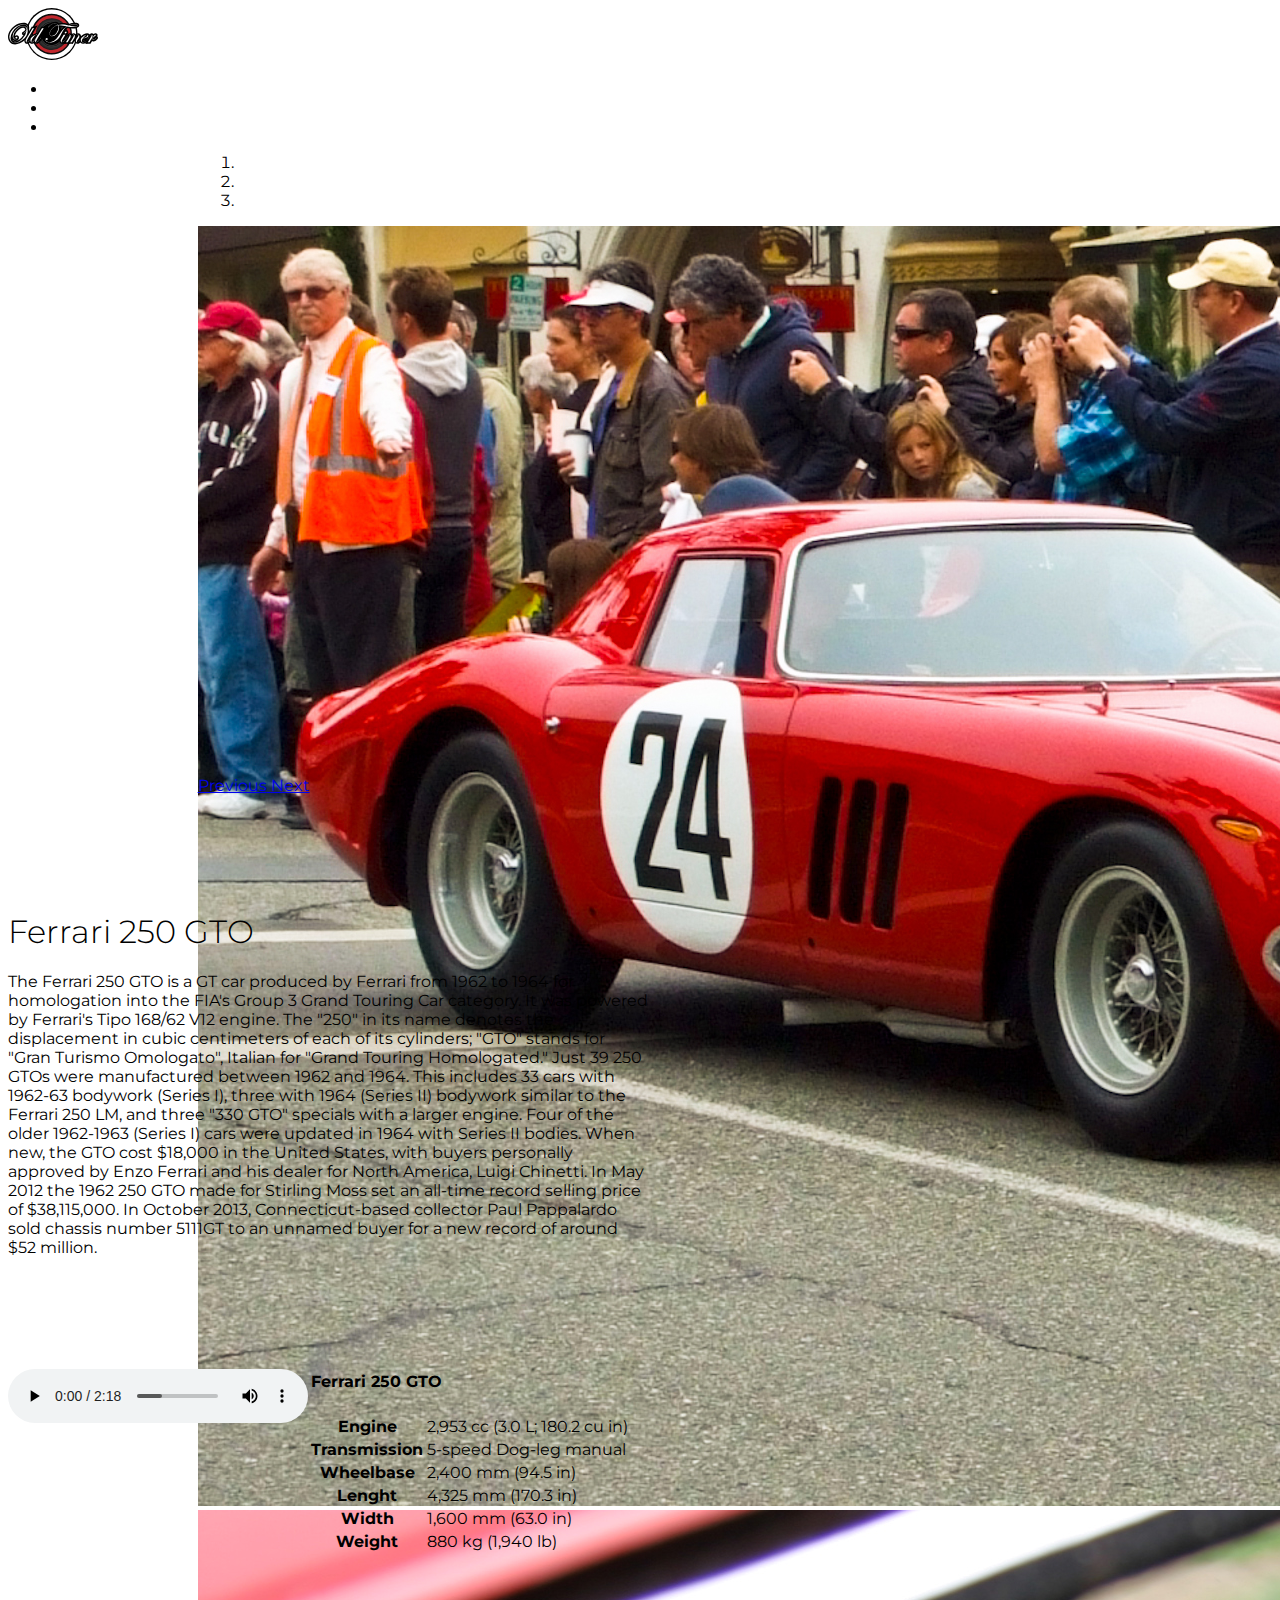
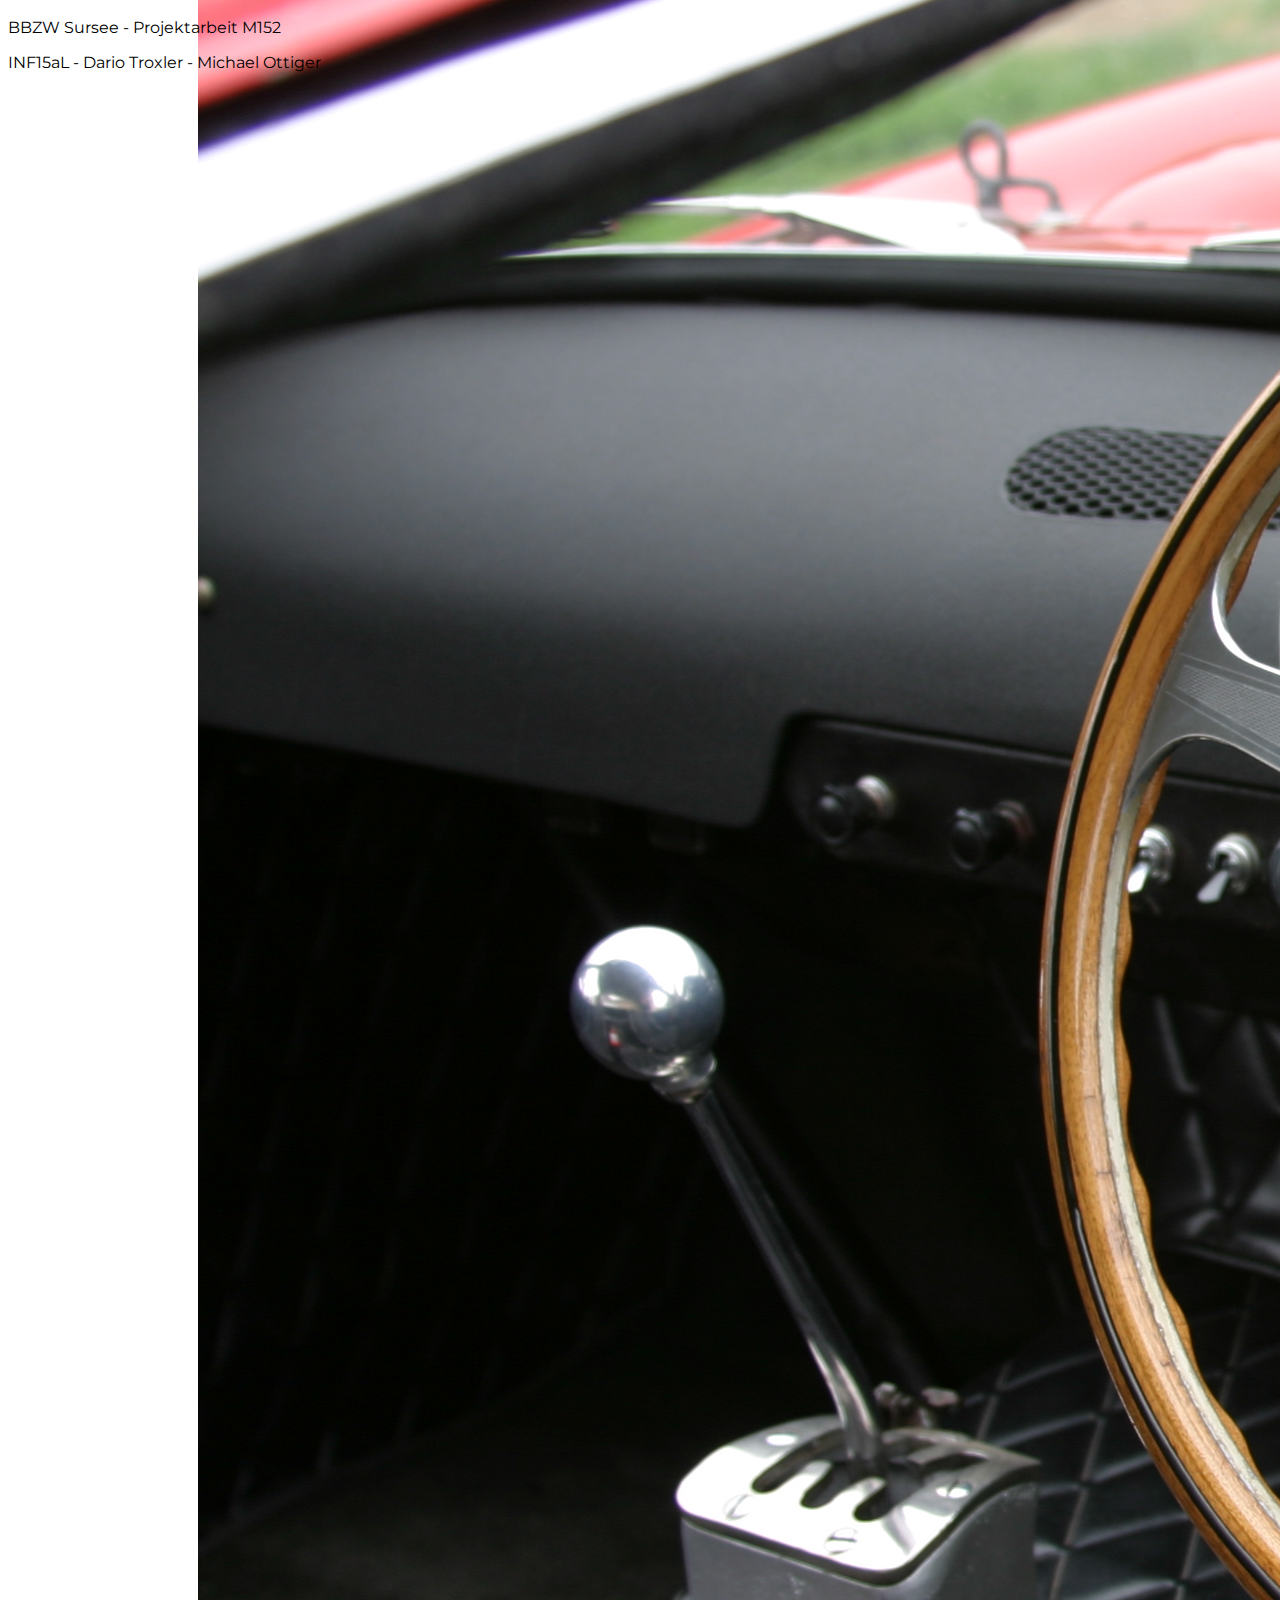
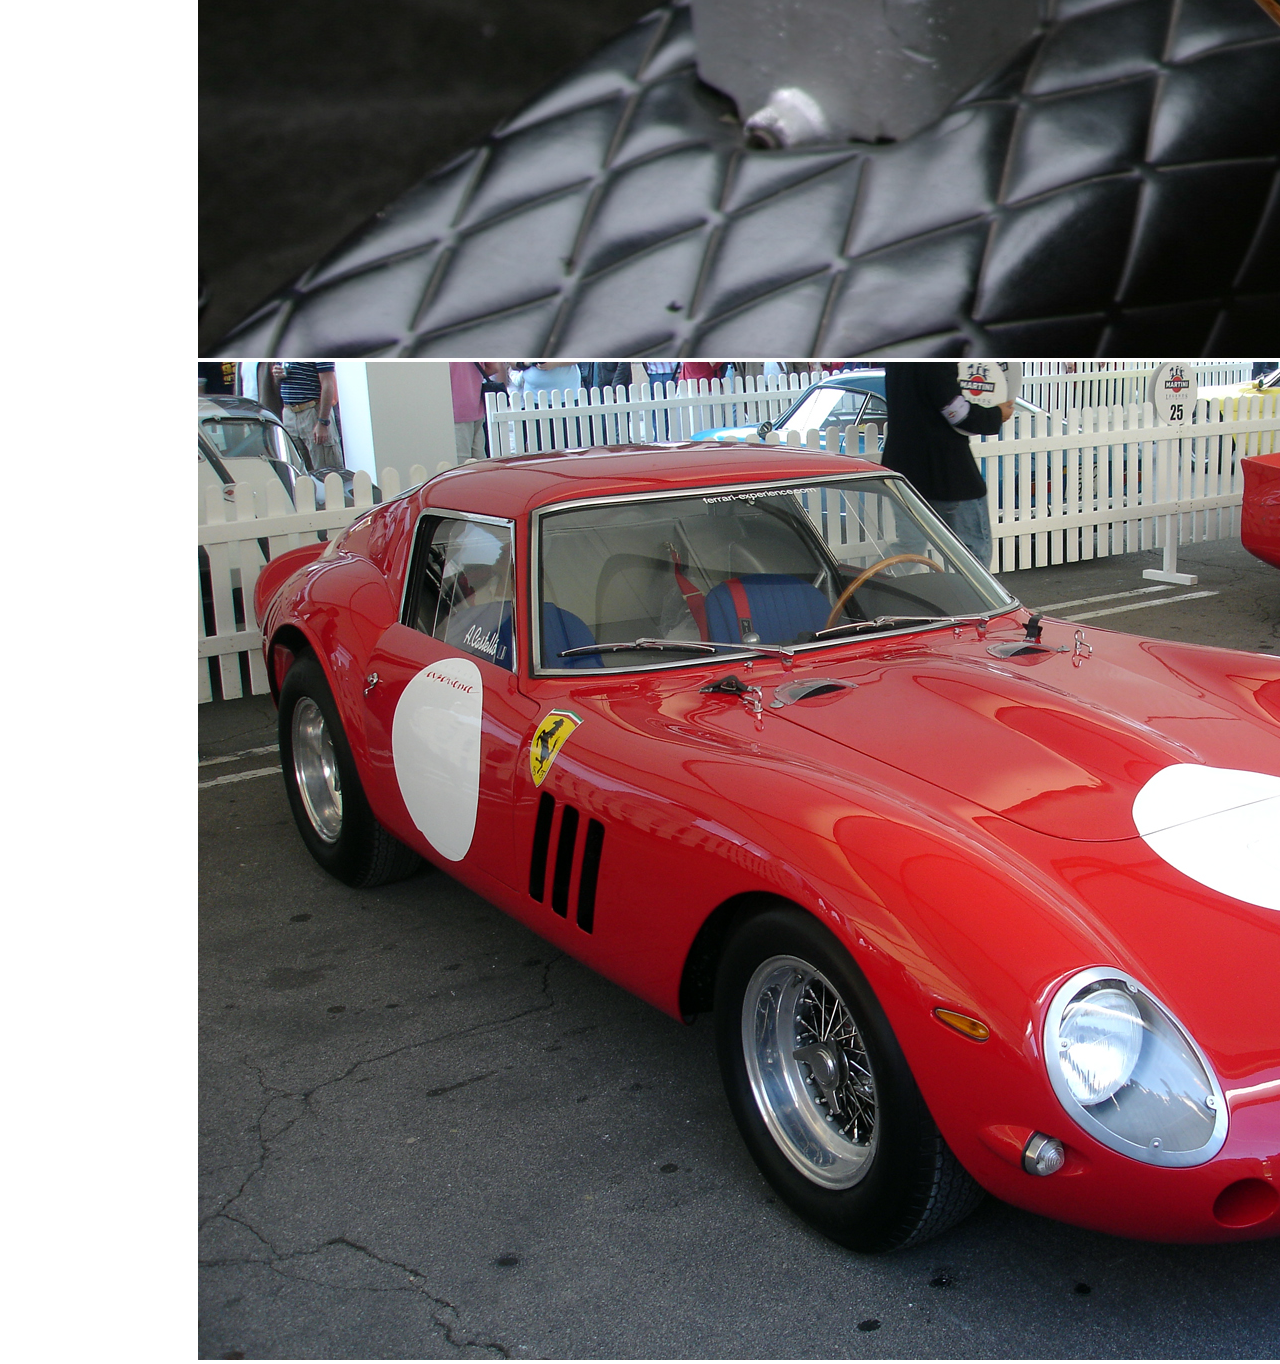
<file: details-ferr.html>
<!doctype html>
<html lang="en">

<head>
  <meta charset="utf-8">
  <meta name="viewport" content="width=device-width, initial-scale=1, shrink-to-fit=no">
  <link rel="icon" href="images/favicon/fav.ico">

  <title>Old Timer</title>

  <!-- Bootstrap core CSS -->
  <link rel="stylesheet" href="https://stackpath.bootstrapcdn.com/bootstrap/4.1.1/css/bootstrap.min.css" integrity="sha384-WskhaSGFgHYWDcbwN70/dfYBj47jz9qbsMId/iRN3ewGhXQFZCSftd1LZCfmhktB"
    crossorigin="anonymous">

  <!-- Font Awesome -->
  <link rel="stylesheet" href="https://use.fontawesome.com/releases/v5.0.13/css/all.css" integrity="sha384-DNOHZ68U8hZfKXOrtjWvjxusGo9WQnrNx2sqG0tfsghAvtVlRW3tvkXWZh58N9jp"
    crossorigin="anonymous">

  <!-- Custom styles for this template -->
  <link href="css/album.css" rel="stylesheet">
  <link href="css/custom.css" rel="stylesheet">

  <!-- Custom font -->
  <link href="https://fonts.googleapis.com/css?family=Montserrat:300" rel="stylesheet">
</head>

<body>

  <header>
    <nav class="navbar navbar-expand-lg navbar-light bg-dark " data-menu-underline-from-center>
      <a class="navbar-brand" href="index.html"><img id="logo" src="images/logo/oldtimer_logo.svg" alt="logo"></a>
      <btn class="navbar-toggler" type="btn" data-toggle="collapse" data-target="#navbarSupportedContent" aria-controls="navbarSupportedContent"
        aria-expanded="false" aria-label="Toggle navigation">
        <span class="navbar-toggler-icon"></span>
      </btn>

      <div class="collapse navbar-collapse" id="navbarSupportedContent">
        <ul class="navbar-nav mr-auto">
          <li class="nav-item">
            <a class="nav-link" href="index.html">Home</a>
          </li>
          <li class="nav-item">
            <a class="nav-link" href="allCars.html">All Cars</a>
          </li>
          <li class="nav-item">
            <a class="nav-link" id="favorites" href="favorites.html"><i class="fas fa-heart"></i></a>
          </li>
        </ul>
      </div>
    </nav>
  </header>

  <main role="main">

    <div id="carouselExampleIndicators" class="carousel slide carousel-fade center" data-ride="carousel">
      <ol class="carousel-indicators">
        <li data-target="#carouselExampleIndicators" data-slide-to="0" class="active"></li>
        <li data-target="#carouselExampleIndicators" data-slide-to="1"></li>
        <li data-target="#carouselExampleIndicators" data-slide-to="2"></li>
      </ol>
      <div class="carousel-inner">
        <div class="carousel-item active">
          <img class="d-block w-100" src="images/cars/ferrari-250-gto/ferrari-250-gto-1-1920.jpg" alt="First slide">
        </div>
        <div class="carousel-item">
          <img class="d-block w-100" src="images/cars/ferrari-250-gto/ferrari-250-gto-2-3072.jpg" alt="Second slide">
        </div>
        <div class="carousel-item">
          <img class="d-block w-100" src="images/cars/ferrari-250-gto/ferrari-250-gto-3-1500.jpg" alt="Third slide">
        </div>
      </div>
      <a class="carousel-control-prev" href="#carouselExampleIndicators" role="button" data-slide="prev">
            <span class="carousel-control-prev-icon" aria-hidden="true"></span>
            <span class="sr-only">Previous</span>
        </a>
      <a class="carousel-control-next" href="#carouselExampleIndicators" role="button" data-slide="next">
            <span class="carousel-control-next-icon" aria-hidden="true"></span>
            <span class="sr-only">Next</span>
        </a>
    </div>

    <section class="jumbotron text-center">
      <div class="container">
        <h1 class="jumbotron-heading">Ferrari 250 GTO</h1>
        <p class="lead text-muted">
          The Ferrari 250 GTO is a GT car produced by Ferrari from 1962 to 1964 for homologation into the FIA's Group 3 Grand Touring
          Car category. It was powered by Ferrari's Tipo 168/62 V12 engine. The "250" in its name denotes the displacement
          in cubic centimeters of each of its cylinders; "GTO" stands for "Gran Turismo Omologato", Italian for "Grand Touring
          Homologated." Just 39 250 GTOs were manufactured between 1962 and 1964. This includes 33 cars with 1962-63 bodywork
          (Series I), three with 1964 (Series II) bodywork similar to the Ferrari 250 LM, and three "330 GTO" specials with
          a larger engine. Four of the older 1962-1963 (Series I) cars were updated in 1964 with Series II bodies. When new,
          the GTO cost $18,000 in the United States, with buyers personally approved by Enzo Ferrari and his dealer for North
          America, Luigi Chinetti. In May 2012 the 1962 250 GTO made for Stirling Moss set an all-time record selling price
          of $38,115,000. In October 2013, Connecticut-based collector Paul Pappalardo sold chassis number 5111GT to an unnamed
          buyer for a new record of around $52 million.</p>
          <div class="price">
              <h3 class="jumbotron-heading">249´000,-</h3>
          </div>
      </div>
    </section>

    <div class="album py-5 bg-light">
      <div class="container">

        <div class="row">
          <div class="col-sm-12">
            <audio controls>
              <source src="sounds/ferrari-250-gto-sound.mp3" type="audio/mpeg"> Your browser does not support the audio element.
            </audio>
            <div class="add-to-favorite">
              <a href="#" alt="Add this car to your favorites" onclick="addToFav()">Add to favorites</a>
            </div>
          </div>
          <div class="col-sm-12">
            <table class="table">
              <thead class="thead-light">
                <tr>
                  <th scope="col">Ferrari 250 GTO</th>
                </tr>
              </thead>
            </table>
            <table class="table">
              <thead class="thead-light">
              </thead>
              <tbody>
                <tr>
                  <th scope="row">Engine</th>
                  <td>2,953 cc (3.0 L; 180.2 cu in)</td>
                </tr>
                <tr>
                  <th scope="row">Transmission</th>
                  <td>5-speed Dog-leg manual</td>
                </tr>
                <tr>
                  <th scope="row">Wheelbase</th>
                  <td>2,400 mm (94.5 in)</td>
                </tr>
                <tr>
                  <th scope="row">Lenght</th>
                  <td>4,325 mm (170.3 in)</td>
                </tr>
                <tr>
                  <th scope="row">Width</th>
                  <td>1,600 mm (63.0 in)</td>
                </tr>
                <tr>
                  <th scope="row">Weight</th>
                  <td>880 kg (1,940 lb)</td>
                </tr>
              </tbody>
            </table>
          </div>
        </div>

      </div>
    </div>

  </main>

  <footer class="text-muted">
    <div class="container">
      <p class="float-right">
        <a href="#"><i class="fas fa-angle-double-up"></i></a>
      </p>
      <p>BBZW Sursee - Projektarbeit M152</p>
      <p>INF15aL - Dario Troxler - Michael Ottiger</p>
    </div>
  </footer>

  <!-- Bootstrap core JavaScript
    ================================================== -->
  <!-- Placed at the end of the document so the pages load faster -->
  <script src="https://code.jquery.com/jquery-3.3.1.slim.min.js" integrity="sha384-q8i/X+965DzO0rT7abK41JStQIAqVgRVzpbzo5smXKp4YfRvH+8abtTE1Pi6jizo"
    crossorigin="anonymous"></script>
  <script src="https://cdnjs.cloudflare.com/ajax/libs/popper.js/1.14.3/umd/popper.min.js" integrity="sha384-ZMP7rVo3mIykV+2+9J3UJ46jBk0WLaUAdn689aCwoqbBJiSnjAK/l8WvCWPIPm49"
    crossorigin="anonymous"></script>
  <script src="https://stackpath.bootstrapcdn.com/bootstrap/4.1.1/js/bootstrap.min.js" integrity="sha384-smHYKdLADwkXOn1EmN1qk/HfnUcbVRZyYmZ4qpPea6sjB/pTJ0euyQp0Mk8ck+5T"
    crossorigin="anonymous"></script>
  <script src="js/holder.min.js"></script>
  <script>
    $(document).ready(function () {
      /* navigation animation */
      $("[data-menu-underline-from-center] a:not(#favorites)").addClass("underline-from-center");

      /* flip card animation */
      $(".card-flip").classList.toggle("flip");

      $(".far-heart").click(function () {
        alert("Added");
      })
    });
  </script>
</body>

</html>
</file>
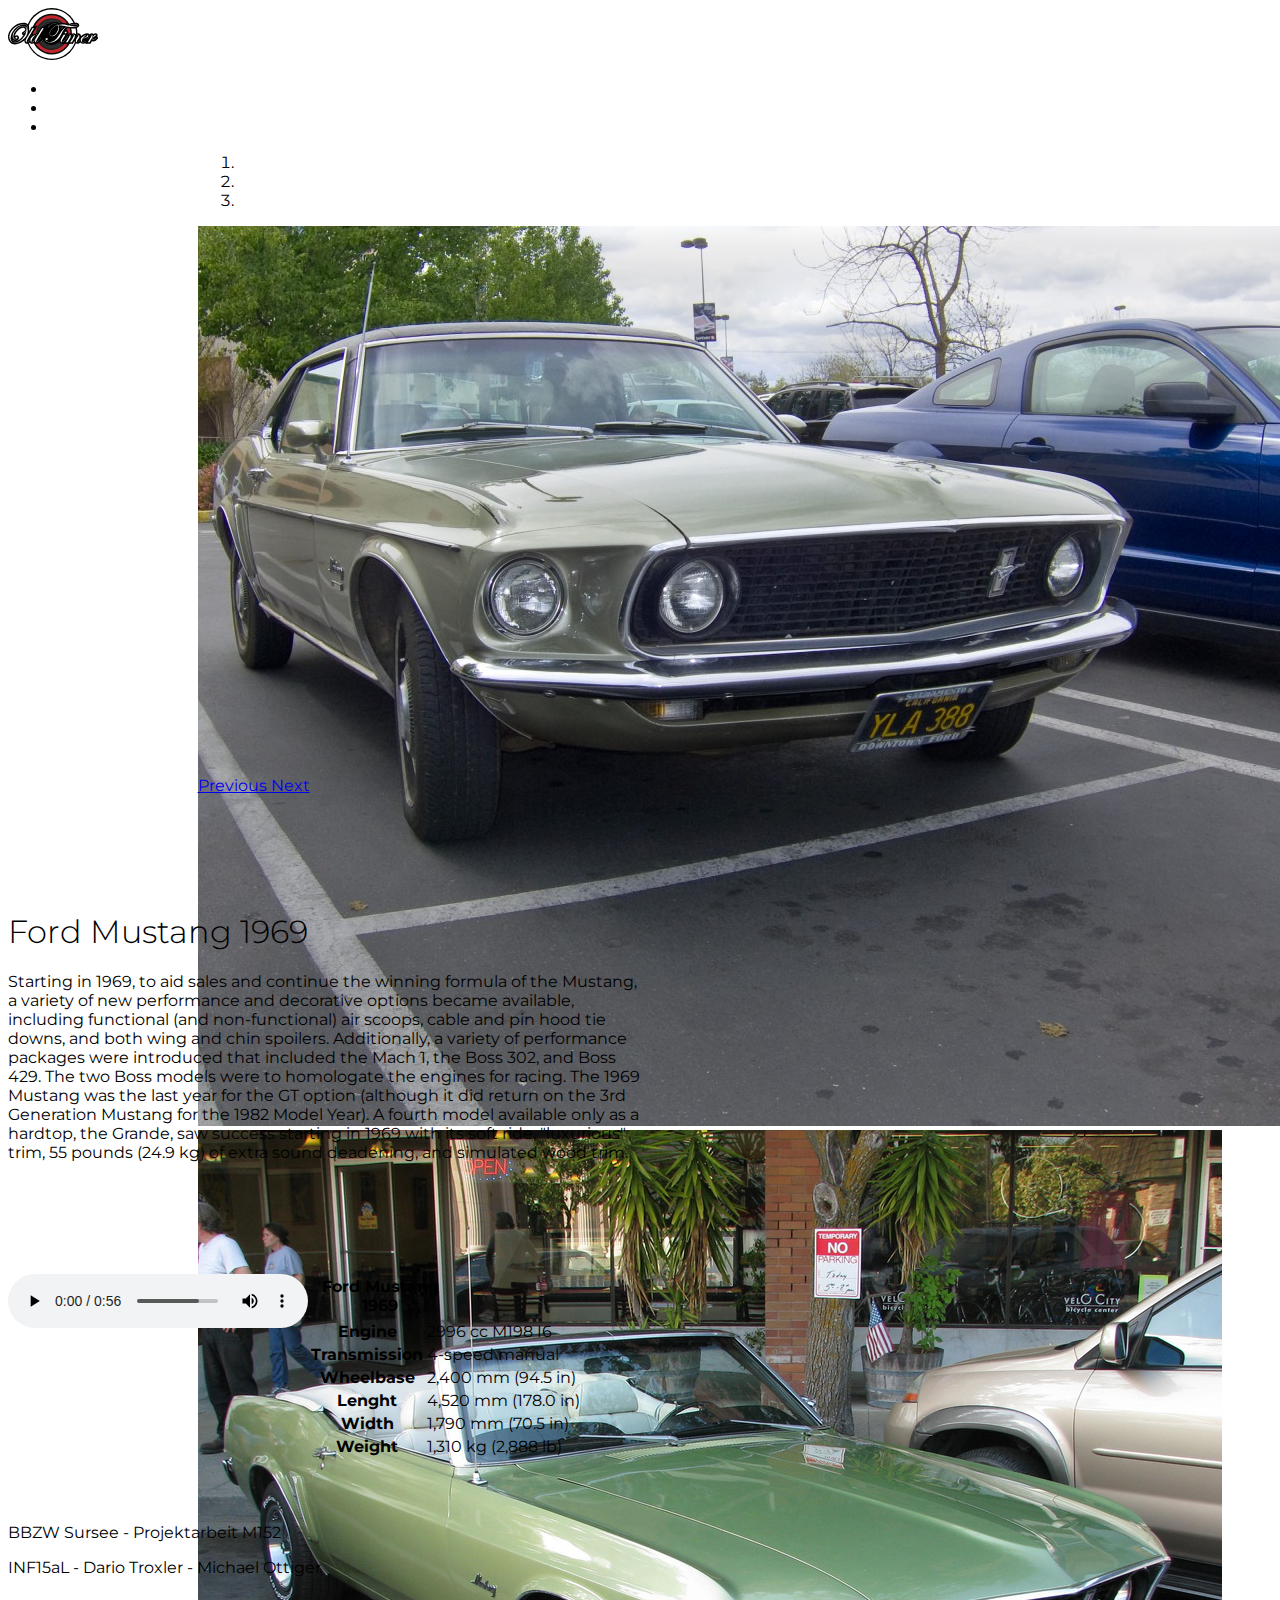
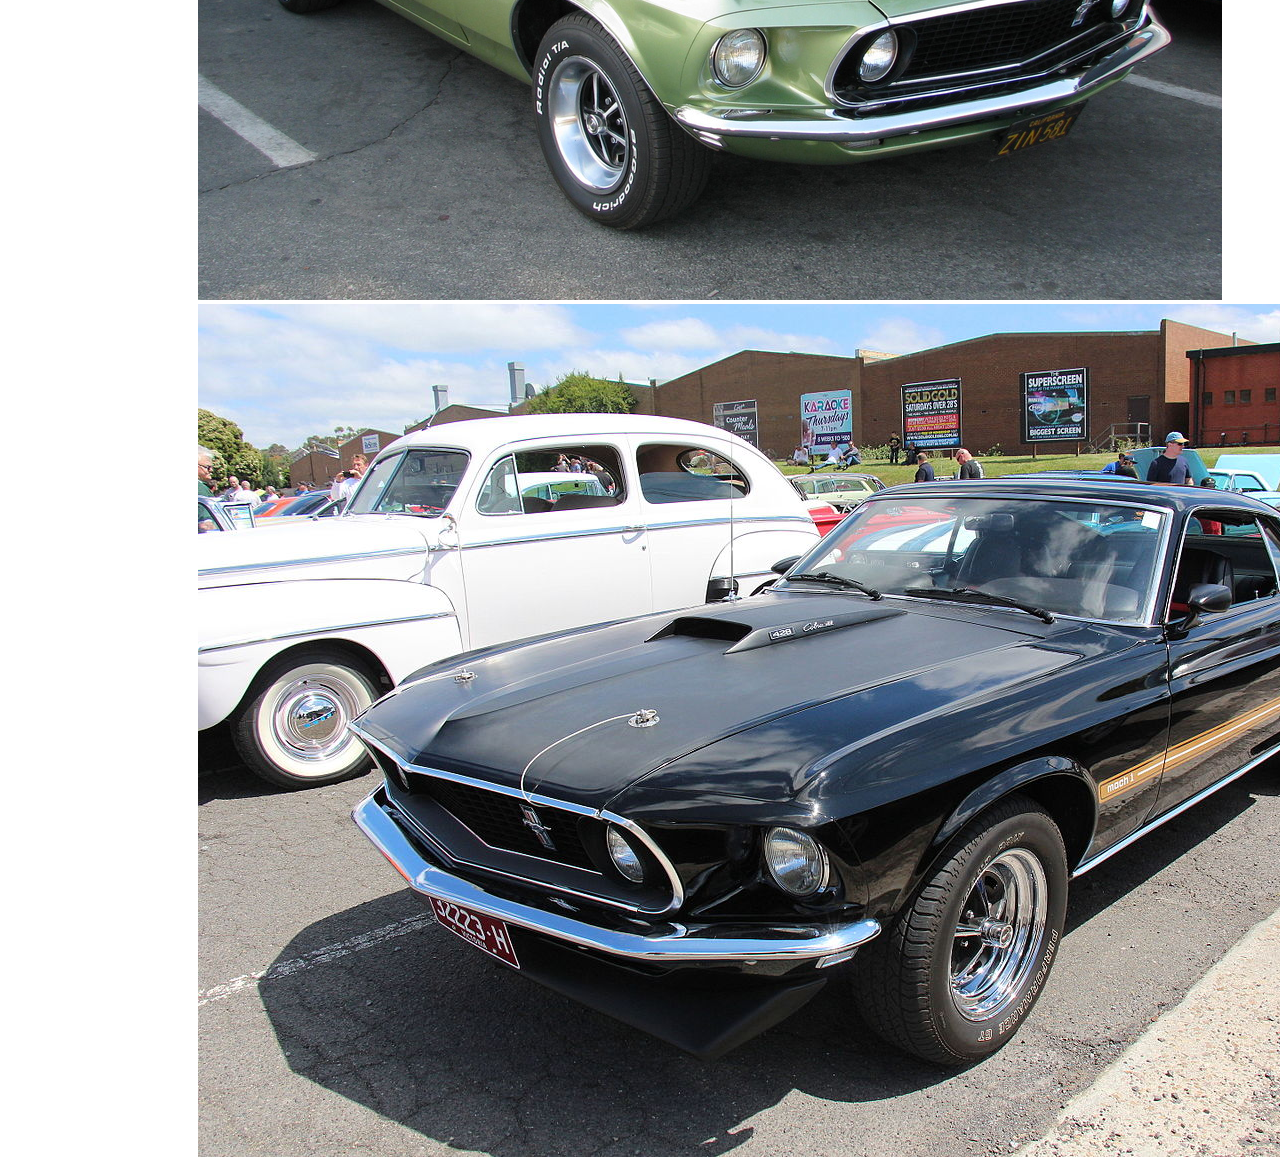
<file: details-ford.html>
<!doctype html>
<html lang="en">

<head>
  <meta charset="utf-8">
  <meta name="viewport" content="width=device-width, initial-scale=1, shrink-to-fit=no">
  <link rel="icon" href="images/favicon/fav.ico">

  <title>Old Timer</title>

  <!-- Bootstrap core CSS -->
  <link rel="stylesheet" href="https://stackpath.bootstrapcdn.com/bootstrap/4.1.1/css/bootstrap.min.css" integrity="sha384-WskhaSGFgHYWDcbwN70/dfYBj47jz9qbsMId/iRN3ewGhXQFZCSftd1LZCfmhktB"
    crossorigin="anonymous">

  <!-- Font Awesome -->
  <link rel="stylesheet" href="https://use.fontawesome.com/releases/v5.0.13/css/all.css" integrity="sha384-DNOHZ68U8hZfKXOrtjWvjxusGo9WQnrNx2sqG0tfsghAvtVlRW3tvkXWZh58N9jp"
    crossorigin="anonymous">

  <!-- Custom styles for this template -->
  <link href="css/album.css" rel="stylesheet">
  <link href="css/custom.css" rel="stylesheet">

  <!-- Custom font -->
  <link href="https://fonts.googleapis.com/css?family=Montserrat:300" rel="stylesheet">
</head>

<body>

  <header>
    <nav class="navbar navbar-expand-lg navbar-light bg-dark " data-menu-underline-from-center>
      <a class="navbar-brand" href="index.html"><img id="logo" src="images/logo/oldtimer_logo.svg" alt="logo"></a>
      <btn class="navbar-toggler" type="btn" data-toggle="collapse" data-target="#navbarSupportedContent" aria-controls="navbarSupportedContent"
        aria-expanded="false" aria-label="Toggle navigation">
        <span class="navbar-toggler-icon"></span>
      </btn>

      <div class="collapse navbar-collapse" id="navbarSupportedContent">
        <ul class="navbar-nav mr-auto">
          <li class="nav-item">
            <a class="nav-link" href="index.html">Home</a>
          </li>
          <li class="nav-item">
            <a class="nav-link" href="allCars.html">All Cars</a>
          </li>
          <li class="nav-item">
            <a class="nav-link" id="favorites" href="favorites.html"><i class="fas fa-heart"></i></a>
          </li>
        </ul>
      </div>
    </nav>
  </header>

  <main role="main">

    <div id="carouselExampleIndicators" class="carousel slide carousel-fade center" data-ride="carousel">
      <ol class="carousel-indicators">
        <li data-target="#carouselExampleIndicators" data-slide-to="0" class="active"></li>
        <li data-target="#carouselExampleIndicators" data-slide-to="1"></li>
        <li data-target="#carouselExampleIndicators" data-slide-to="2"></li>
      </ol>
      <div class="carousel-inner">
        <div class="carousel-item active">
          <img class="d-block w-100" src="images/cars/ford-mustang-1969/ford-mustang-1969-1.jpg" alt="First slide">
        </div>
        <div class="carousel-item">
          <img class="d-block w-100" src="images/cars/ford-mustang-1969/ford-mustang-1969-2.jpg" alt="Second slide">
        </div>
        <div class="carousel-item">
          <img class="d-block w-100" src="images/cars/ford-mustang-1969/ford-mustang-1969-3.jpg" alt="Third slide">
        </div>
      </div>
      <a class="carousel-control-prev" href="#carouselExampleIndicators" role="button" data-slide="prev">
            <span class="carousel-control-prev-icon" aria-hidden="true"></span>
            <span class="sr-only">Previous</span>
        </a>
      <a class="carousel-control-next" href="#carouselExampleIndicators" role="button" data-slide="next">
            <span class="carousel-control-next-icon" aria-hidden="true"></span>
            <span class="sr-only">Next</span>
        </a>
    </div>

    <section class="jumbotron text-center">
      <div class="container">
        <h1 class="jumbotron-heading">Ford Mustang 1969</h1>
        <p class="lead text-muted">
          Starting in 1969, to aid sales and continue the winning formula of the Mustang, a variety of new performance and decorative
          options became available, including functional (and non-functional) air scoops, cable and pin hood tie downs, and
          both wing and chin spoilers. Additionally, a variety of performance packages were introduced that included the
          Mach 1, the Boss 302, and Boss 429. The two Boss models were to homologate the engines for racing. The 1969 Mustang
          was the last year for the GT option (although it did return on the 3rd Generation Mustang for the 1982 Model Year).
          A fourth model available only as a hardtop, the Grande, saw success starting in 1969 with its soft ride, "luxurious"
          trim, 55 pounds (24.9 kg) of extra sound deadening, and simulated wood trim.</p>
          <div class="price">
              <h3 class="jumbotron-heading">249´000,-</h3>
          </div>
      </div>
    </section>

    <div class="album py-5 bg-light">
      <div class="container">

        <div class="row">
          <div class="col-sm-12">
            <audio controls>
              <source src="sounds/ford-mustang-1969-sound.mp3" type="audio/mpeg"> Your browser does not support the audio element.
            </audio>
            <div class="add-to-favorite">
              <a href="#" alt="Add this car to your favorites" onclick="addToFav()">Add to favorites</a>
            </div>
          </div>
          <div class="col-sm-12">
            <table class="table">
              <thead class="thead-light">
                <tr>
                  <th scope="col">Ford Mustang 1969</th>
                </tr>
              </thead>
            </table>
            <table class="table">
              <thead class="thead-light">
              </thead>
              <tbody>
                <tr>
                  <th scope="row">Engine</th>
                  <td>2996 cc M198 I6</td>
                </tr>
                <tr>
                  <th scope="row">Transmission</th>
                  <td>4-speed manual</td>
                </tr>
                <tr>
                  <th scope="row">Wheelbase</th>
                  <td>2,400 mm (94.5 in)</td>
                </tr>
                <tr>
                  <th scope="row">Lenght</th>
                  <td>4,520 mm (178.0 in)</td>
                </tr>
                <tr>
                  <th scope="row">Width</th>
                  <td>1,790 mm (70.5 in)</td>
                </tr>
                <tr>
                  <th scope="row">Weight</th>
                  <td>1,310 kg (2,888 lb)</td>
                </tr>
              </tbody>
            </table>
          </div>
        </div>

      </div>
    </div>

  </main>

  <footer class="text-muted">
    <div class="container">
      <p class="float-right">
        <a href="#"><i class="fas fa-angle-double-up"></i></a>
      </p>
      <p>BBZW Sursee - Projektarbeit M152</p>
      <p>INF15aL - Dario Troxler - Michael Ottiger</p>
    </div>
  </footer>

  <!-- Bootstrap core JavaScript
    ================================================== -->
  <!-- Placed at the end of the document so the pages load faster -->
  <script src="https://code.jquery.com/jquery-3.3.1.slim.min.js" integrity="sha384-q8i/X+965DzO0rT7abK41JStQIAqVgRVzpbzo5smXKp4YfRvH+8abtTE1Pi6jizo"
    crossorigin="anonymous"></script>
  <script src="https://cdnjs.cloudflare.com/ajax/libs/popper.js/1.14.3/umd/popper.min.js" integrity="sha384-ZMP7rVo3mIykV+2+9J3UJ46jBk0WLaUAdn689aCwoqbBJiSnjAK/l8WvCWPIPm49"
    crossorigin="anonymous"></script>
  <script src="https://stackpath.bootstrapcdn.com/bootstrap/4.1.1/js/bootstrap.min.js" integrity="sha384-smHYKdLADwkXOn1EmN1qk/HfnUcbVRZyYmZ4qpPea6sjB/pTJ0euyQp0Mk8ck+5T"
    crossorigin="anonymous"></script>
  <script src="js/holder.min.js"></script>
  <script>
    $(document).ready(function () {
      /* navigation animation */
      $("[data-menu-underline-from-center] a:not(#favorites)").addClass("underline-from-center");

      /* flip card animation */
      $(".card-flip").classList.toggle("flip");

      $(".far-heart").click(function () {
        alert("Added");
      })
    });
  </script>
</body>

</html>
</file>
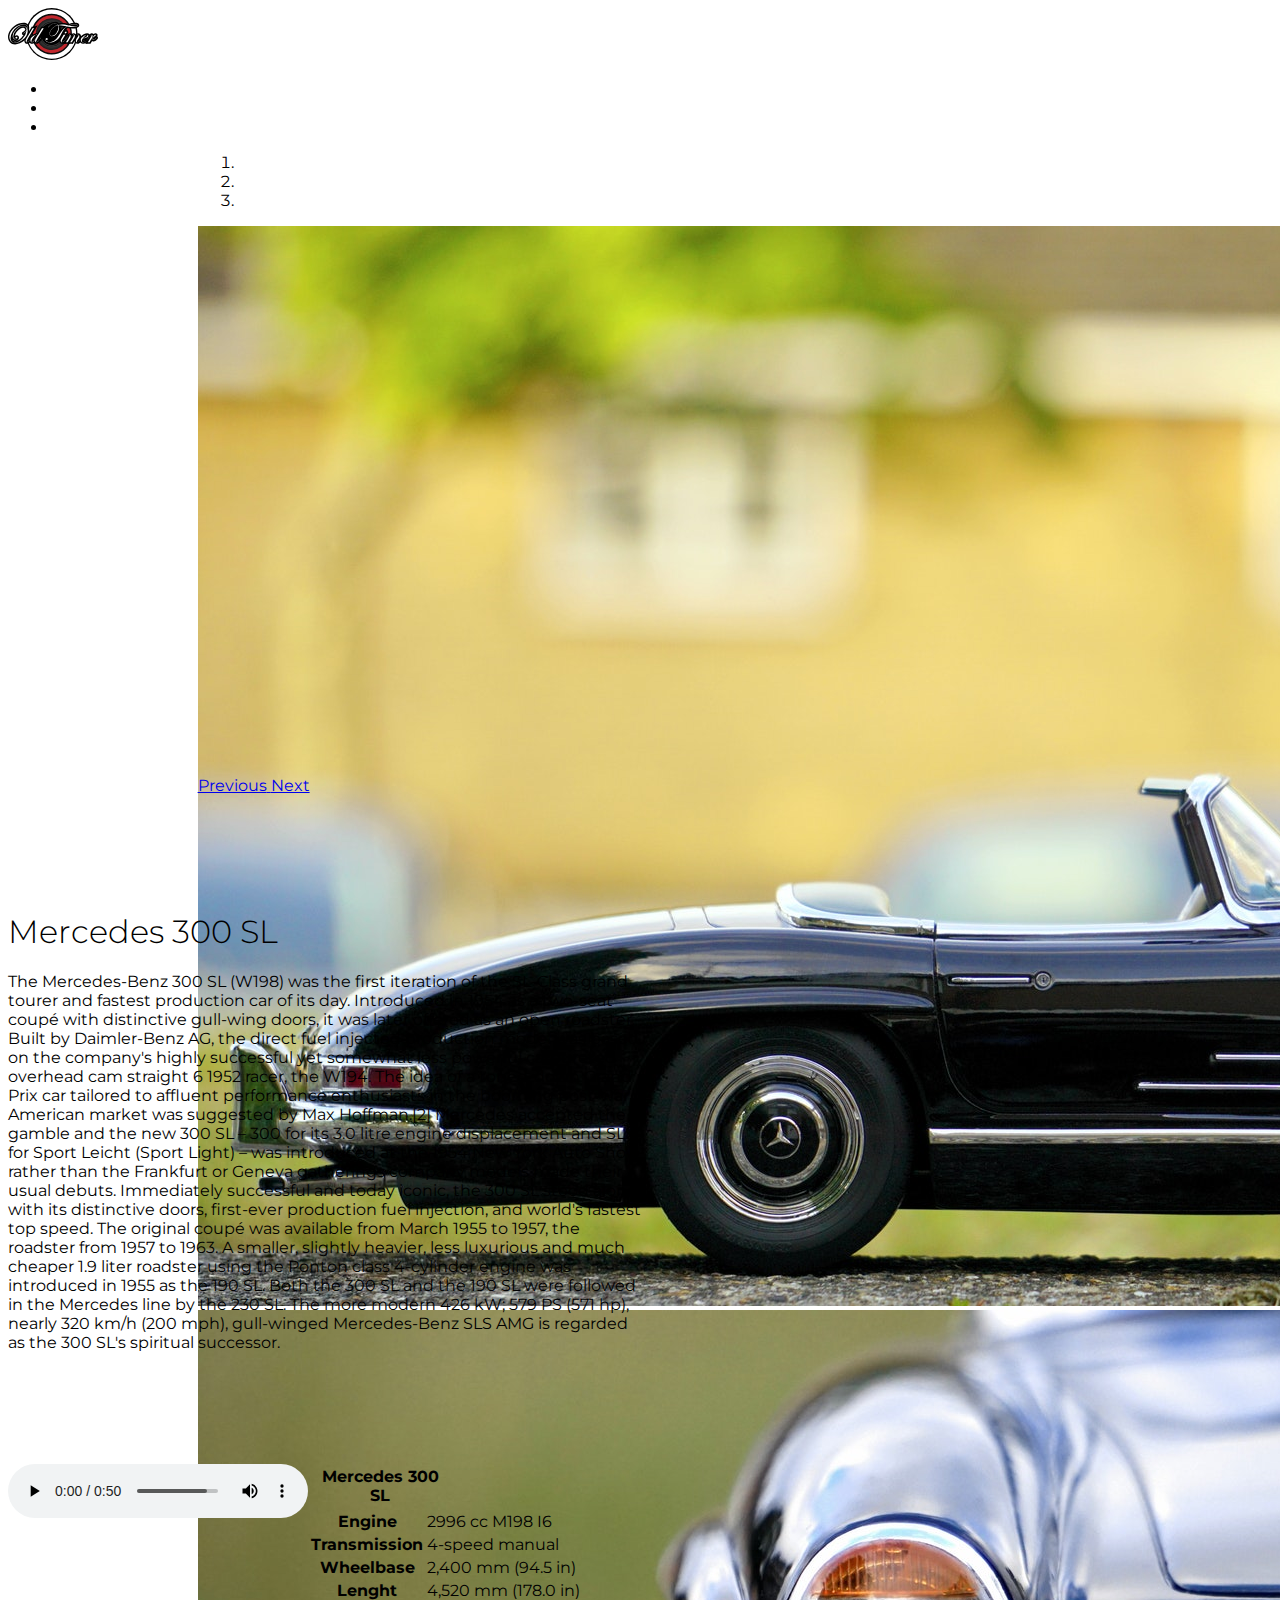
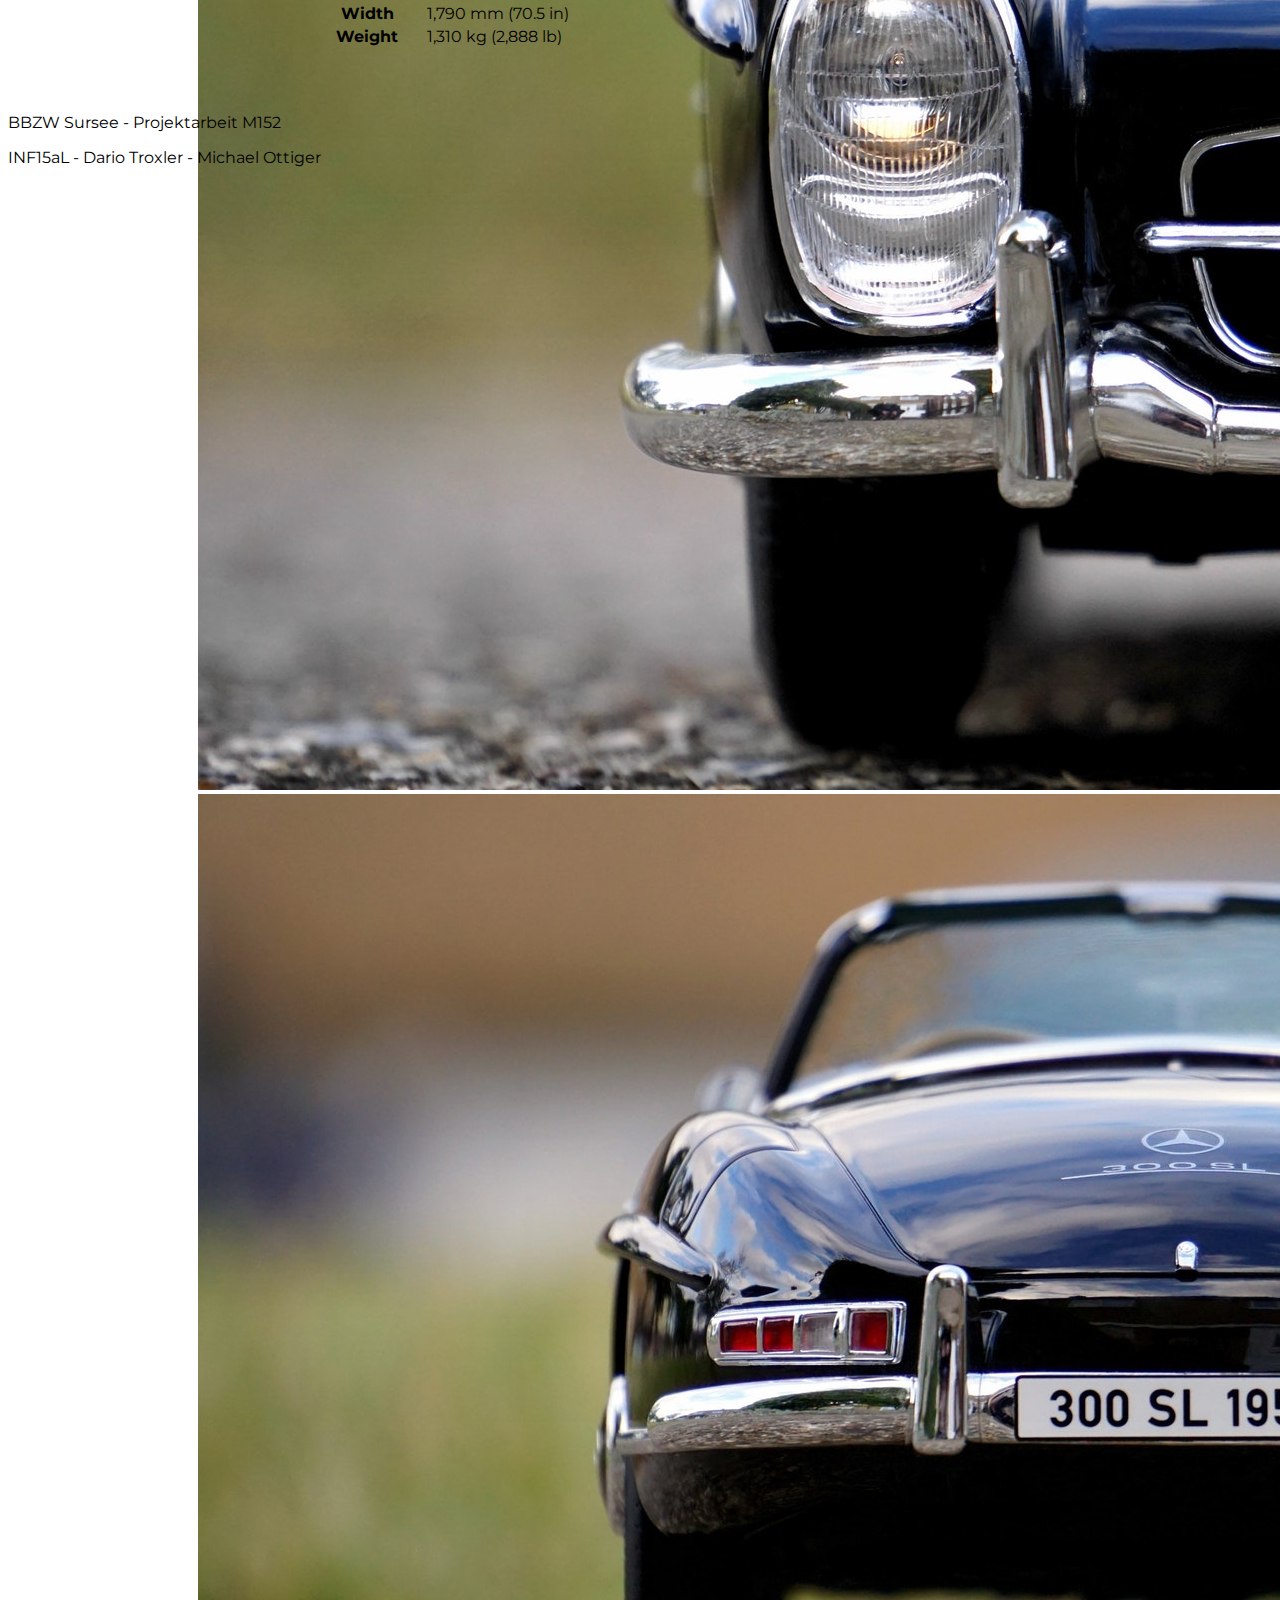
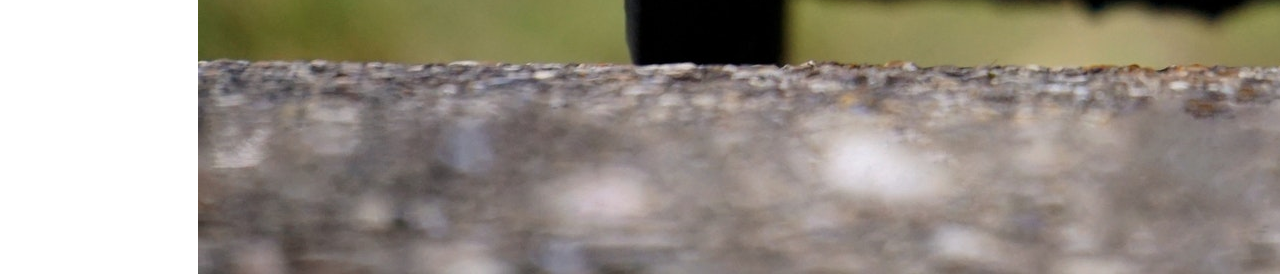
<file: details-merc.html>
<!doctype html>
<html lang="en">

<head>
  <meta charset="utf-8">
  <meta name="viewport" content="width=device-width, initial-scale=1, shrink-to-fit=no">
  <link rel="icon" href="images/favicon/fav.ico">

  <title>Old Timer</title>

  <!-- Bootstrap core CSS -->
  <link rel="stylesheet" href="https://stackpath.bootstrapcdn.com/bootstrap/4.1.1/css/bootstrap.min.css" integrity="sha384-WskhaSGFgHYWDcbwN70/dfYBj47jz9qbsMId/iRN3ewGhXQFZCSftd1LZCfmhktB"
    crossorigin="anonymous">

  <!-- Font Awesome -->
  <link rel="stylesheet" href="https://use.fontawesome.com/releases/v5.0.13/css/all.css" integrity="sha384-DNOHZ68U8hZfKXOrtjWvjxusGo9WQnrNx2sqG0tfsghAvtVlRW3tvkXWZh58N9jp"
    crossorigin="anonymous">

  <!-- Custom styles for this template -->
  <link href="css/album.css" rel="stylesheet">
  <link href="css/custom.css" rel="stylesheet">

  <!-- Custom font -->
  <link href="https://fonts.googleapis.com/css?family=Montserrat:300" rel="stylesheet">
</head>

<body>

  <header>
    <nav class="navbar navbar-expand-lg navbar-light bg-dark " data-menu-underline-from-center>
      <a class="navbar-brand" href="index.html"><img id="logo" src="images/logo/oldtimer_logo.svg" alt="logo"></a>
      <btn class="navbar-toggler" type="btn" data-toggle="collapse" data-target="#navbarSupportedContent" aria-controls="navbarSupportedContent"
        aria-expanded="false" aria-label="Toggle navigation">
        <span class="navbar-toggler-icon"></span>
      </btn>

      <div class="collapse navbar-collapse" id="navbarSupportedContent">
        <ul class="navbar-nav mr-auto">
          <li class="nav-item">
            <a class="nav-link" href="index.html">Home</a>
          </li>
          <li class="nav-item">
            <a class="nav-link" href="allCars.html">All Cars</a>
          </li>
          <li class="nav-item">
            <a class="nav-link" id="favorites" href="favorites.html"><i class="fas fa-heart"></i></a>
          </li>
        </ul>
      </div>
    </nav>
  </header>

  <main role="main">

    <div id="carouselExampleIndicators" class="carousel slide carousel-fade center" data-ride="carousel">
      <ol class="carousel-indicators">
        <li data-target="#carouselExampleIndicators" data-slide-to="0" class="active"></li>
        <li data-target="#carouselExampleIndicators" data-slide-to="1"></li>
        <li data-target="#carouselExampleIndicators" data-slide-to="2"></li>
      </ol>
      <div class="carousel-inner">
        <div class="carousel-item active">
          <img class="d-block w-100" src="images/cars/mercedes-300sl/mercedes-300sl-1-1920.jpeg" alt="First slide">
        </div>
        <div class="carousel-item">
          <img class="d-block w-100" src="images/cars/mercedes-300sl/mercedes-300sl-2-1920.jpeg" alt="Second slide">
        </div>
        <div class="carousel-item">
          <img class="d-block w-100" src="images/cars/mercedes-300sl/mercedes-300sl-3-1920.jpeg" alt="Third slide">
        </div>
      </div>
      <a class="carousel-control-prev" href="#carouselExampleIndicators" role="button" data-slide="prev">
            <span class="carousel-control-prev-icon" aria-hidden="true"></span>
            <span class="sr-only">Previous</span>
        </a>
      <a class="carousel-control-next" href="#carouselExampleIndicators" role="button" data-slide="next">
            <span class="carousel-control-next-icon" aria-hidden="true"></span>
            <span class="sr-only">Next</span>
        </a>
    </div>

    <section class="jumbotron text-center">
      <div class="container">
        <h1 class="jumbotron-heading">Mercedes 300 SL</h1>
        <p class="lead text-muted">
          The Mercedes-Benz 300 SL (W198) was the first iteration of the SL-Class grand tourer and fastest production car of its day.
          Introduced in 1954 as a two-seat coupé with distinctive gull-wing doors, it was later offered as an open roadster.
          Built by Daimler-Benz AG, the direct fuel injected production model was based on the company's highly successful
          yet somewhat less powerful carbureted overhead cam straight 6 1952 racer, the W194. The idea of a toned-down Grand
          Prix car tailored to affluent performance enthusiasts in the booming post-war American market was suggested by
          Max Hoffman.[2] Mercedes accepted the gamble and the new 300 SL – 300 for its 3.0 litre engine displacement and
          SL for Sport Leicht (Sport Light) – was introduced at the 1954 New York Auto Show rather than the Frankfurt or
          Geneva gatherings company models made their usual debuts. Immediately successful and today iconic, the 300 SL stood
          alone with its distinctive doors, first-ever production fuel injection, and world's fastest top speed. The original
          coupé was available from March 1955 to 1957, the roadster from 1957 to 1963. A smaller, slightly heavier, less
          luxurious and much cheaper 1.9 liter roadster using the Ponton class 4-cylinder engine was introduced in 1955 as
          the 190 SL. Both the 300 SL and the 190 SL were followed in the Mercedes line by the 230 SL. The more modern 426
          kW; 579 PS (571 hp), nearly 320 km/h (200 mph), gull-winged Mercedes-Benz SLS AMG is regarded as the 300 SL's spiritual
          successor.</p>
          <div class="price">
              <h3 class="jumbotron-heading">249´000,-</h3>
          </div>
      </div>
    </section>

    <div class="album py-5 bg-light">
      <div class="container">

        <div class="row">
          <div class="col-sm-12">
            <audio controls>
              <source src="sounds/porsche-911-1984-sound.mp3" type="audio/mpeg"> Your browser does not support the audio element.
            </audio>
            <div class="add-to-favorite">
              <a href="#" alt="Add this car to your favorites" onclick="addToFav()">Add to favorites</a>
            </div>
          </div>
          <div class="col-sm-12">
            <table class="table">
              <thead class="thead-light">
                <tr>
                  <th scope="col">Mercedes 300 SL</th>
                </tr>
              </thead>
            </table>
            <table class="table">
              <thead class="thead-light">
              </thead>
              <tbody>
                <tr>
                  <th scope="row">Engine</th>
                  <td>2996 cc M198 I6</td>
                </tr>
                <tr>
                  <th scope="row">Transmission</th>
                  <td>4-speed manual</td>
                </tr>
                <tr>
                  <th scope="row">Wheelbase</th>
                  <td>2,400 mm (94.5 in)</td>
                </tr>
                <tr>
                  <th scope="row">Lenght</th>
                  <td>4,520 mm (178.0 in)</td>
                </tr>
                <tr>
                  <th scope="row">Width</th>
                  <td>1,790 mm (70.5 in)</td>
                </tr>
                <tr>
                  <th scope="row">Weight</th>
                  <td>1,310 kg (2,888 lb)</td>
                </tr>
              </tbody>
            </table>
          </div>
        </div>

      </div>
    </div>

  </main>

  <footer class="text-muted">
    <div class="container">
      <p class="float-right">
        <a href="#"><i class="fas fa-angle-double-up"></i></a>
      </p>
      <p>BBZW Sursee - Projektarbeit M152</p>
      <p>INF15aL - Dario Troxler - Michael Ottiger</p>
    </div>
  </footer>

  <!-- Bootstrap core JavaScript
    ================================================== -->
  <!-- Placed at the end of the document so the pages load faster -->
  <script src="https://code.jquery.com/jquery-3.3.1.slim.min.js" integrity="sha384-q8i/X+965DzO0rT7abK41JStQIAqVgRVzpbzo5smXKp4YfRvH+8abtTE1Pi6jizo"
    crossorigin="anonymous"></script>
  <script src="https://cdnjs.cloudflare.com/ajax/libs/popper.js/1.14.3/umd/popper.min.js" integrity="sha384-ZMP7rVo3mIykV+2+9J3UJ46jBk0WLaUAdn689aCwoqbBJiSnjAK/l8WvCWPIPm49"
    crossorigin="anonymous"></script>
  <script src="https://stackpath.bootstrapcdn.com/bootstrap/4.1.1/js/bootstrap.min.js" integrity="sha384-smHYKdLADwkXOn1EmN1qk/HfnUcbVRZyYmZ4qpPea6sjB/pTJ0euyQp0Mk8ck+5T"
    crossorigin="anonymous"></script>
  <script src="js/holder.min.js"></script>
  <script>
    $(document).ready(function () {
      /* navigation animation */
      $("[data-menu-underline-from-center] a:not(#favorites)").addClass("underline-from-center");

      /* flip card animation */
      $(".card-flip").classList.toggle("flip");

      $(".far-heart").click(function () {
        alert("Added");
      })
    });
  </script>
</body>

</html>
</file>
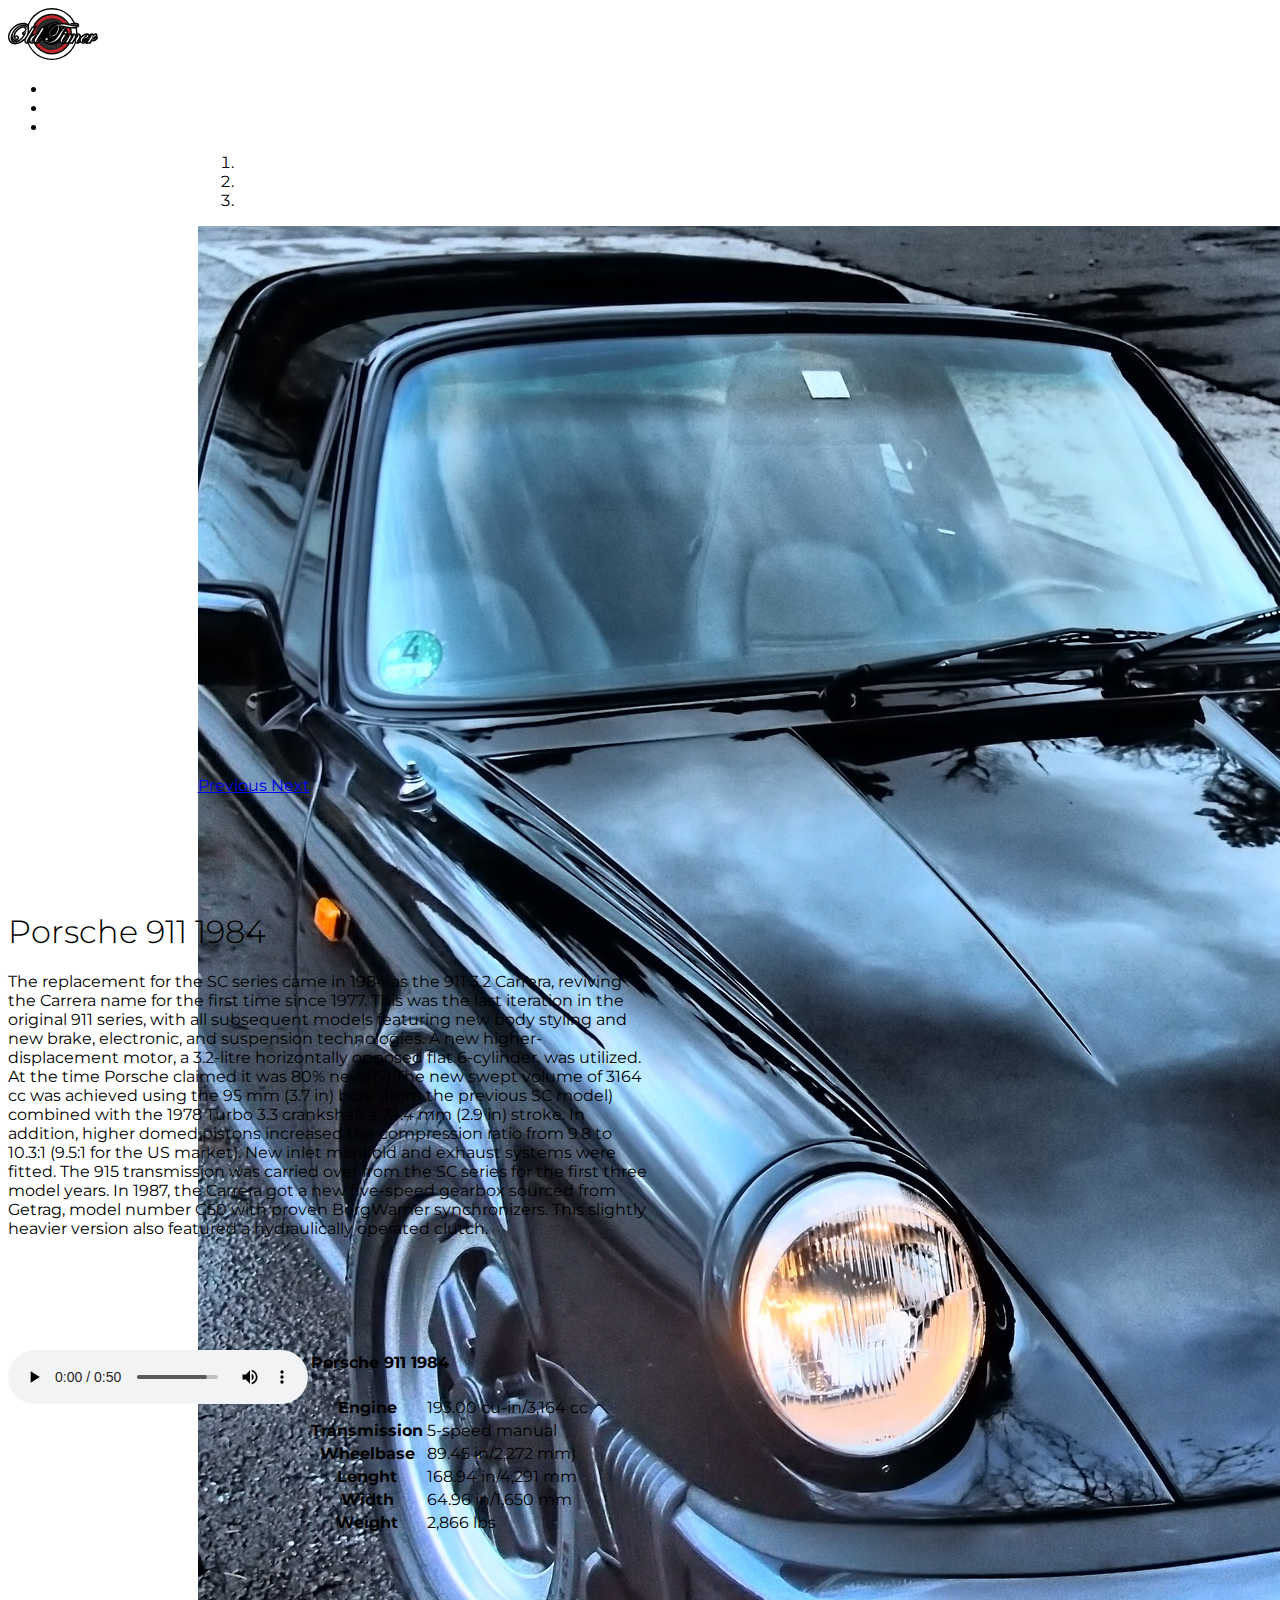
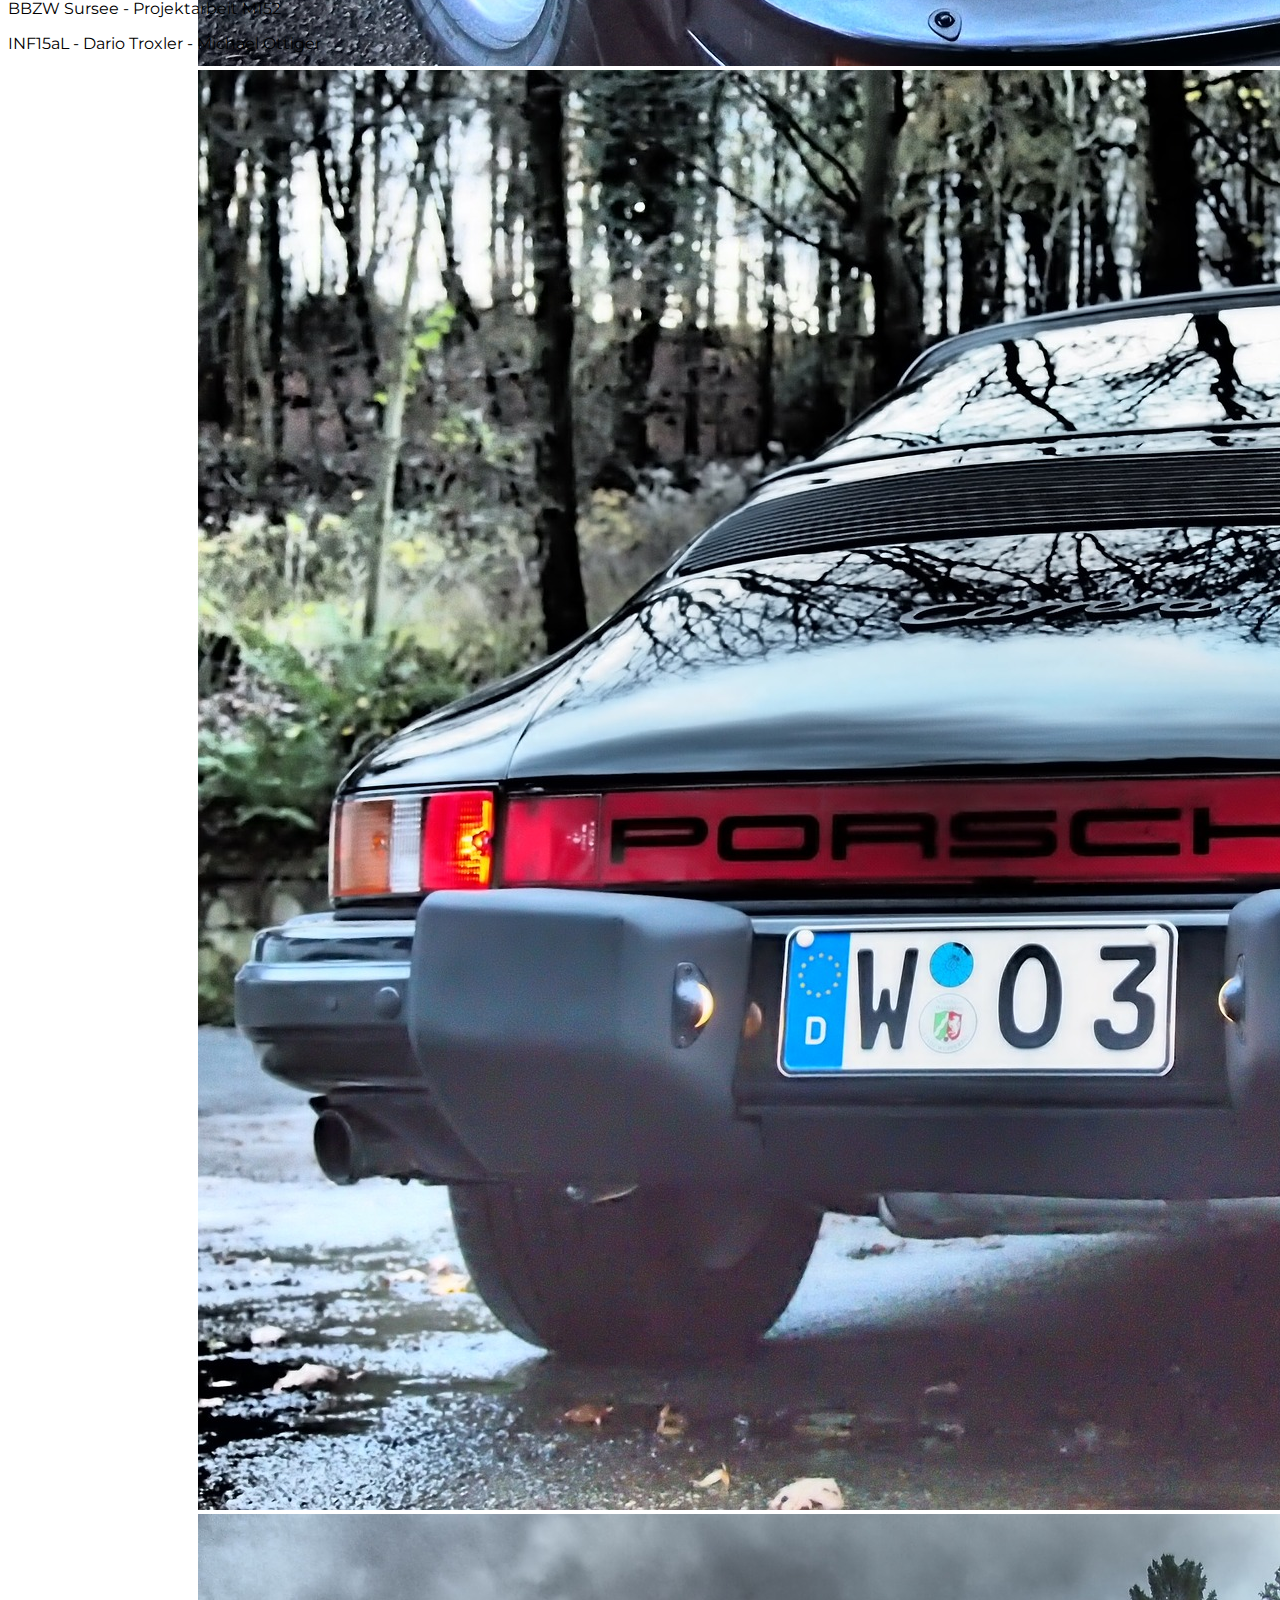
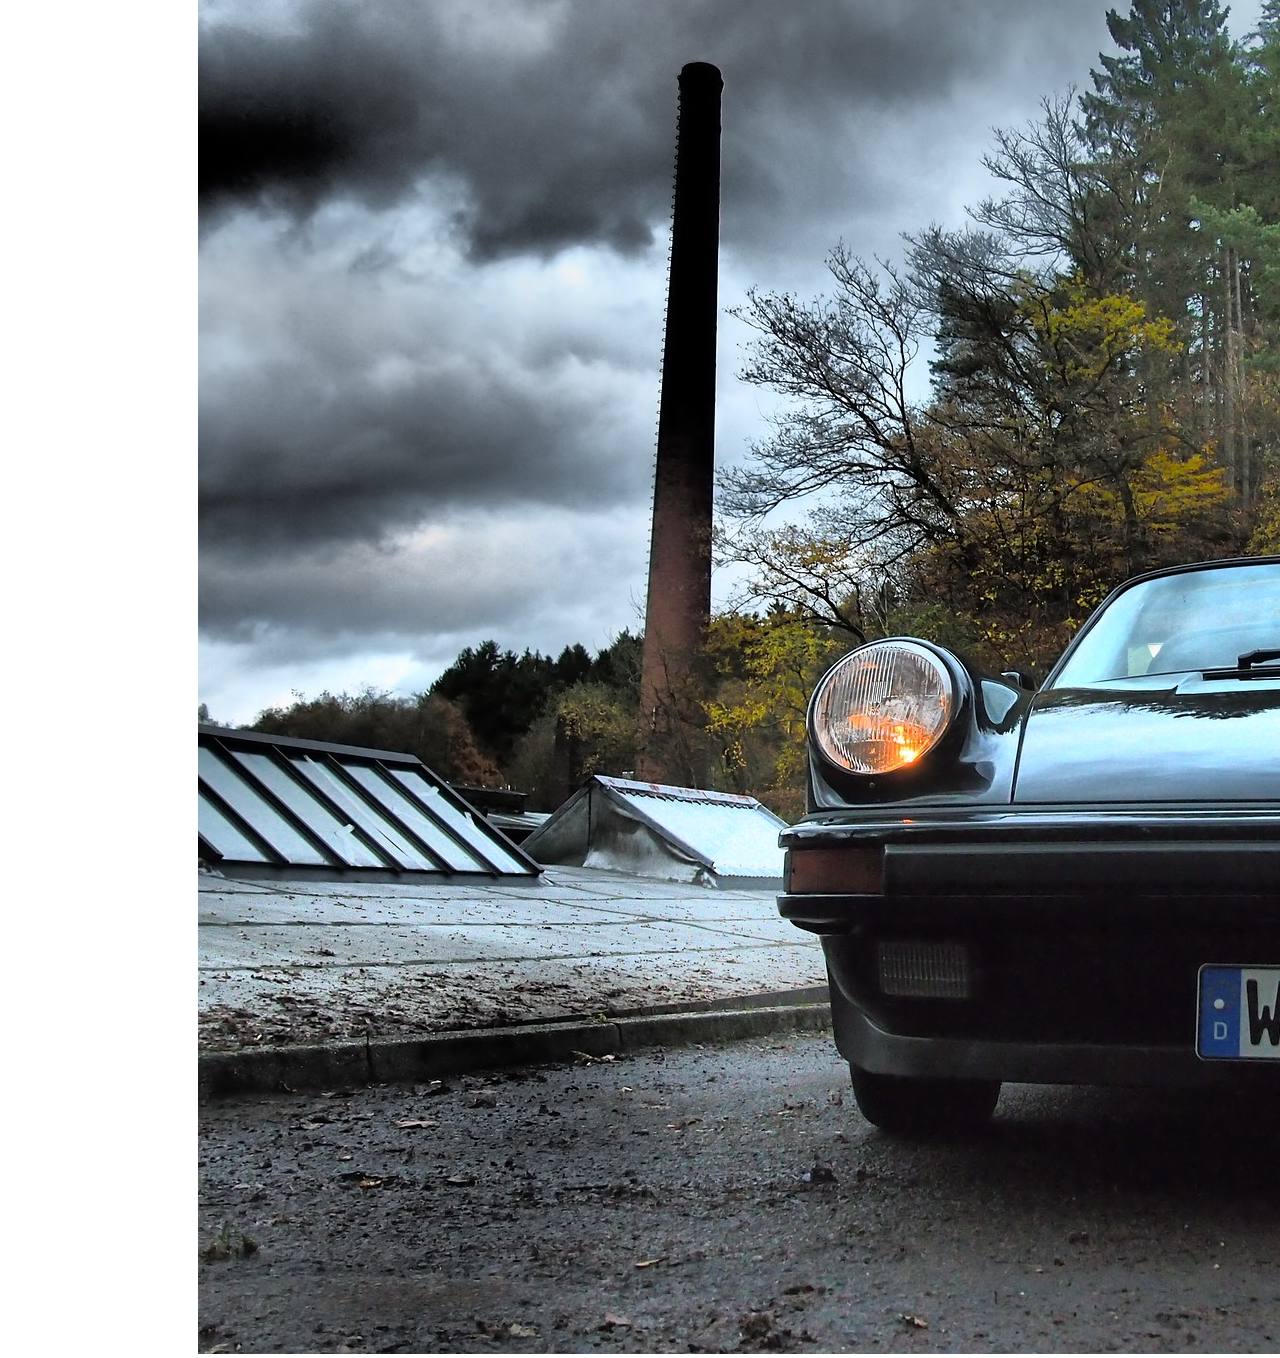
<file: details-pors.html>
<!doctype html>
<html lang="en">

<head>
  <meta charset="utf-8">
  <meta name="viewport" content="width=device-width, initial-scale=1, shrink-to-fit=no">
  <link rel="icon" href="images/favicon/fav.ico">

  <title>Old Timer</title>

  <!-- Bootstrap core CSS -->
  <link rel="stylesheet" href="https://stackpath.bootstrapcdn.com/bootstrap/4.1.1/css/bootstrap.min.css" integrity="sha384-WskhaSGFgHYWDcbwN70/dfYBj47jz9qbsMId/iRN3ewGhXQFZCSftd1LZCfmhktB"
    crossorigin="anonymous">

  <!-- Font Awesome -->
  <link rel="stylesheet" href="https://use.fontawesome.com/releases/v5.0.13/css/all.css" integrity="sha384-DNOHZ68U8hZfKXOrtjWvjxusGo9WQnrNx2sqG0tfsghAvtVlRW3tvkXWZh58N9jp"
    crossorigin="anonymous">

  <!-- Custom styles for this template -->
  <link href="css/album.css" rel="stylesheet">
  <link href="css/custom.css" rel="stylesheet">

  <!-- Custom font -->
  <link href="https://fonts.googleapis.com/css?family=Montserrat:300" rel="stylesheet">
</head>

<body>

  <header>
    <nav class="navbar navbar-expand-lg navbar-light bg-dark " data-menu-underline-from-center>
      <a class="navbar-brand" href="index.html"><img id="logo" src="images/logo/oldtimer_logo.svg" alt="logo"></a>
      <btn class="navbar-toggler" type="btn" data-toggle="collapse" data-target="#navbarSupportedContent" aria-controls="navbarSupportedContent"
        aria-expanded="false" aria-label="Toggle navigation">
        <span class="navbar-toggler-icon"></span>
      </btn>

      <div class="collapse navbar-collapse" id="navbarSupportedContent">
        <ul class="navbar-nav mr-auto">
          <li class="nav-item">
            <a class="nav-link" href="index.html">Home</a>
          </li>
          <li class="nav-item">
            <a class="nav-link" href="allCars.html">All Cars</a>
          </li>
          <li class="nav-item">
            <a class="nav-link" id="favorites" href="favorites.html"><i class="fas fa-heart"></i></a>
          </li>
        </ul>
      </div>
    </nav>
  </header>

  <main role="main">

    <div id="carouselExampleIndicators" class="carousel slide carousel-fade center" data-ride="carousel">
      <ol class="carousel-indicators">
        <li data-target="#carouselExampleIndicators" data-slide-to="0" class="active"></li>
        <li data-target="#carouselExampleIndicators" data-slide-to="1"></li>
        <li data-target="#carouselExampleIndicators" data-slide-to="2"></li>
      </ol>
      <div class="carousel-inner">
        <div class="carousel-item active">
          <img class="d-block w-100" src="images/cars/porsche-911-1984/porsche-911-1984-1-1920.jpg" alt="First slide">
        </div>
        <div class="carousel-item">
          <img class="d-block w-100" src="images/cars/porsche-911-1984/porsche-911-1984-2-1920.jpg" alt="Second slide">
        </div>
        <div class="carousel-item">
          <img class="d-block w-100" src="images/cars/porsche-911-1984/porsche-911-1984-3-1920.jpg" alt="Third slide">
        </div>
      </div>
      <a class="carousel-control-prev" href="#carouselExampleIndicators" role="button" data-slide="prev">
            <span class="carousel-control-prev-icon" aria-hidden="true"></span>
            <span class="sr-only">Previous</span>
        </a>
      <a class="carousel-control-next" href="#carouselExampleIndicators" role="button" data-slide="next">
            <span class="carousel-control-next-icon" aria-hidden="true"></span>
            <span class="sr-only">Next</span>
        </a>
    </div>

    <section class="jumbotron text-center">
      <div class="container">
        <h1 class="jumbotron-heading">Porsche 911 1984</h1>
        <p class="lead text-muted">
          The replacement for the SC series came in 1984 as the 911 3.2 Carrera, reviving the Carrera name for the first time since
          1977. This was the last iteration in the original 911 series, with all subsequent models featuring new body styling
          and new brake, electronic, and suspension technologies. A new higher-displacement motor, a 3.2-litre horizontally
          opposed flat 6-cylinder, was utilized. At the time Porsche claimed it was 80% new.[17] The new swept volume of
          3164 cc was achieved using the 95 mm (3.7 in) bore (from the previous SC model) combined with the 1978 Turbo 3.3
          crankshaft's 74.4 mm (2.9 in) stroke. In addition, higher domed pistons increased the compression ratio from 9.8
          to 10.3:1 (9.5:1 for the US market). New inlet manifold and exhaust systems were fitted. The 915 transmission was
          carried over from the SC series for the first three model years. In 1987, the Carrera got a new five-speed gearbox
          sourced from Getrag, model number G50 with proven BorgWarner synchronizers. This slightly heavier version also
          featured a hydraulically operated clutch.</p>
          <div class="price">
              <h3 class="jumbotron-heading">249´000,-</h3>
          </div>
      </div>
    </section>

    <div class="album py-5 bg-light">
      <div class="container">

        <div class="row">
          <div class="col-sm-12">
            <audio controls>
              <source src="sounds/porsche-911-1984-sound.mp3" type="audio/mpeg"> Your browser does not support the audio element.
            </audio>
            <div class="add-to-favorite">
              <a href="#" alt="Add this car to your favorites" onclick="addToFav()">Add to favorites</a>
            </div>
          </div>
          <div class="col-sm-12">
            <table class="table">
              <thead class="thead-light">
                <tr>
                  <th scope="col">Porsche 911 1984</th>
                </tr>
              </thead>
            </table>
            <table class="table">
              <thead class="thead-light">
              </thead>
              <tbody>
                <tr>
                  <th scope="row">Engine</th>
                  <td>193.00 cu-in/3,164 cc</td>
                </tr>
                <tr>
                  <th scope="row">Transmission</th>
                  <td>5-speed manual</td>
                </tr>
                <tr>
                  <th scope="row">Wheelbase</th>
                  <td>89.45 in/2,272 mm)</td>
                </tr>
                <tr>
                  <th scope="row">Lenght</th>
                  <td>168.94 in/4,291 mm</td>
                </tr>
                <tr>
                  <th scope="row">Width</th>
                  <td>64.96 in/1,650 mm</td>
                </tr>
                <tr>
                  <th scope="row">Weight</th>
                  <td>2,866 lbs</td>
                </tr>
              </tbody>
            </table>
          </div>
        </div>

      </div>
    </div>

  </main>

  <footer class="text-muted">
    <div class="container">
      <p class="float-right">
        <a href="#"><i class="fas fa-angle-double-up"></i></a>
      </p>
      <p>BBZW Sursee - Projektarbeit M152</p>
      <p>INF15aL - Dario Troxler - Michael Ottiger</p>
    </div>
  </footer>

  <!-- Bootstrap core JavaScript
    ================================================== -->
  <!-- Placed at the end of the document so the pages load faster -->
  <script src="https://code.jquery.com/jquery-3.3.1.slim.min.js" integrity="sha384-q8i/X+965DzO0rT7abK41JStQIAqVgRVzpbzo5smXKp4YfRvH+8abtTE1Pi6jizo"
    crossorigin="anonymous"></script>
  <script src="https://cdnjs.cloudflare.com/ajax/libs/popper.js/1.14.3/umd/popper.min.js" integrity="sha384-ZMP7rVo3mIykV+2+9J3UJ46jBk0WLaUAdn689aCwoqbBJiSnjAK/l8WvCWPIPm49"
    crossorigin="anonymous"></script>
  <script src="https://stackpath.bootstrapcdn.com/bootstrap/4.1.1/js/bootstrap.min.js" integrity="sha384-smHYKdLADwkXOn1EmN1qk/HfnUcbVRZyYmZ4qpPea6sjB/pTJ0euyQp0Mk8ck+5T"
    crossorigin="anonymous"></script>
  <script src="js/holder.min.js"></script>
  <script>
    $(document).ready(function () {
      /* navigation animation */
      $("[data-menu-underline-from-center] a:not(#favorites)").addClass("underline-from-center");

      /* flip card animation */
      $(".card-flip").classList.toggle("flip");

      $(".far-heart").click(function () {
        alert("Added");
      })
    });
  </script>
</body>

</html>
</file>
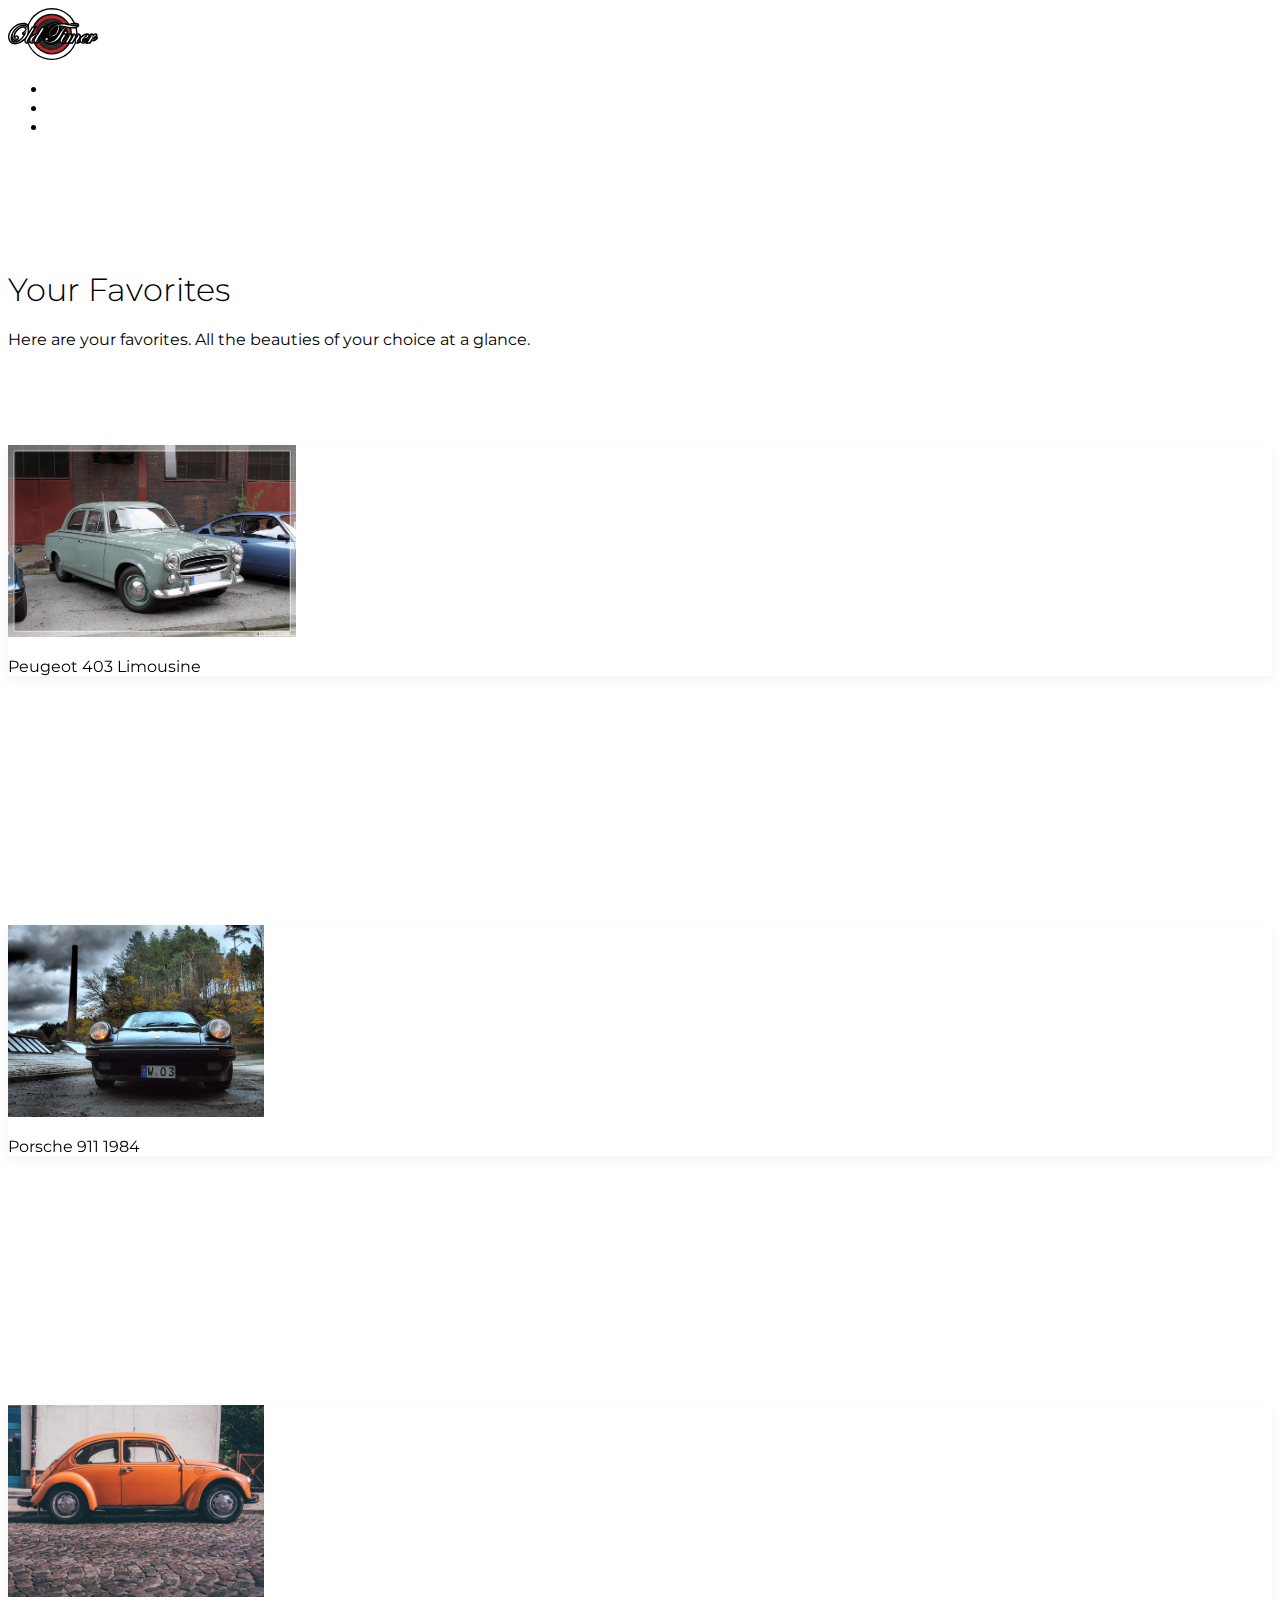
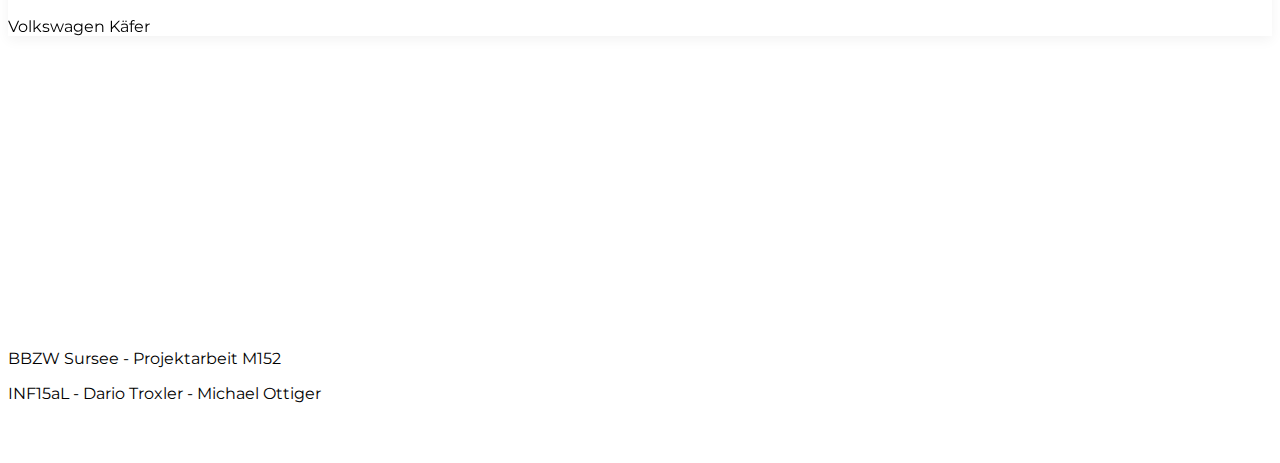
<file: favorites.html>
<!doctype html>
<html lang="en">
  <head>
    <meta charset="utf-8">
    <meta name="viewport" content="width=device-width, initial-scale=1, shrink-to-fit=no">
    <link rel="icon" href="images/favicon/fav.ico">

    <title>Old Timer</title>

    <!-- Bootstrap core CSS -->
    <link rel="stylesheet" href="https://stackpath.bootstrapcdn.com/bootstrap/4.1.1/css/bootstrap.min.css" integrity="sha384-WskhaSGFgHYWDcbwN70/dfYBj47jz9qbsMId/iRN3ewGhXQFZCSftd1LZCfmhktB" crossorigin="anonymous">    

    <!-- Font Awesome -->
    <link rel="stylesheet" href="https://use.fontawesome.com/releases/v5.0.13/css/all.css" integrity="sha384-DNOHZ68U8hZfKXOrtjWvjxusGo9WQnrNx2sqG0tfsghAvtVlRW3tvkXWZh58N9jp" crossorigin="anonymous">
        
    <!-- Custom styles for this template -->
    <link href="css/album.css" rel="stylesheet">
    <link href="css/custom.css" rel="stylesheet">

    <!-- Custom font -->
    <link href="https://fonts.googleapis.com/css?family=Montserrat:300" rel="stylesheet">
  </head>

  <body>

    <header>
        <nav class="navbar navbar-expand-lg navbar-light bg-dark " data-menu-underline-from-center>
            <a class="navbar-brand" href="index.html"><img id="logo" src="images/logo/oldtimer_logo.svg" alt="logo"></a>
            <btn class="navbar-toggler" type="btn" data-toggle="collapse" data-target="#navbarSupportedContent" aria-controls="navbarSupportedContent" aria-expanded="false" aria-label="Toggle navigation">
              <span class="navbar-toggler-icon"></span>
            </btn>
          
            <div class="collapse navbar-collapse" id="navbarSupportedContent">
              <ul class="navbar-nav mr-auto">
                <li class="nav-item">
                  <a class="nav-link" href="index.html">Home</a>
                </li>
                <li class="nav-item">
                  <a class="nav-link" href="allCars.html">All Cars</a>
                </li>
                <li class="nav-item">
                  <a class="nav-link" id="favorites" href="favorites.html"><i class="fas fa-heart"></i></a>
                </li>
              </ul>
            </div>
          </nav>
    </header>

    <main role="main">

      <section class="jumbotron text-center">
        <div class="container">
          <h1 class="jumbotron-heading">Your Favorites</h1>
          <p class="lead text-muted">Here are your favorites. All the beauties of your choice at a glance.</p>
        </div>
      </section>

      <div class="album py-5 bg-light">
          <div class="container">
  
            <div class="row">
              
              <div class="col-md-4">
                <!-- Card Flip -->
                <div class="card-flip">
                  <div class="flip">
                    <div class="front">
                      <!-- front content -->
                      <div class="card mb-4 box-shadow">
                        <img class="card-img-top" src="images/cars/peugeot-403-limousine/peugeot-403-limousine-1-640.jpg" alt="Card image cap">
                        <div class="card-body">
                          <p class="card-text">Peugeot 403 Limousine</p>
                          <div class="d-flex justify-content-between align-items-center">
                          </div>
                        </div>
                      </div>
                    </div>
                    <div class="back">
                      <!-- back content -->
                      <div class="card mb-4 box-shadow">
                        <img class="card-img-top" src="images/cars/peugeot-403-limousine/peugeot-403-limousine-2-640.jpg" alt="Card image cap">
                        <div class="card-body">
                          <p class="card-text">The Peugeot 403 was a series of cars that was presented to the public for the first time in April 1955
                            in Paris and meant for Peugeot the step to become an internationally successful large-scale manufacturer.</p>
                          <div class="d-flex justify-content-between align-items-center">
                            <div class="btn-group">
                              <button type="button">View Details</button>
                            </div>
                          </div>
                        </div>
                      </div>
                    </div>
                  </div>
                </div>
                <!-- End Card Flip -->
              </div>
    
              <div class="col-md-4">
                <!-- Card Flip -->
                <div class="card-flip">
                  <div class="flip">
                    <div class="front">
                      <!-- front content -->
                      <div class="card mb-4 box-shadow">
                        <img class="card-img-top" src="images/cars/porsche-911-1984/porsche-911-1984-3-640.jpg" alt="Card image cap">
                        <div class="card-body">
                          <p class="card-text">Porsche 911 1984</p>
                          <div class="d-flex justify-content-between align-items-center">
                          </div>
                        </div>
                      </div>
                    </div>
                    <div class="back">
                      <!-- back content -->
                      <div class="card mb-4 box-shadow">
                        <img class="card-img-top" src="images/cars/porsche-911-1984/porsche-911-1984-1-640.jpg" alt="Card image cap">
                        <div class="card-body">
                          <p class="card-text">The Porsche 911 1984, also known as the nine eleven, or just 911, is the best-known sports car from
                            Porsche and is the epitome of this brand.</p>
                          <div class="d-flex justify-content-between align-items-center">
                            <div class="btn-group">
                              <button type="button">View Details</button>
                            </div>
                          </div>
                        </div>
                      </div>
                    </div>
                  </div>
                </div>
                <!-- End Card Flip -->
              </div>
    
              <div class="col-md-4">
                <!-- Card Flip -->
                <div class="card-flip">
                  <div class="flip">
                    <div class="front">
                      <!-- front content -->
                      <div class="card mb-4 box-shadow">
                        <img class="card-img-top" src="images/cars/volkswagen-kaefer/volkswagen-kaefer-3-640.jpg" alt="Card image cap">
                        <div class="card-body">
                          <p class="card-text">Volkswagen Käfer</p>
                          <div class="d-flex justify-content-between align-items-center">
                          </div>
                        </div>
                      </div>
                    </div>
                    <div class="back">
                      <!-- back content -->
                      <div class="card mb-4 box-shadow">
                        <img class="card-img-top" src="images/cars/volkswagen-kaefer/volkswagen-kaefer-2-640.jpeg" alt="Card image cap">
                        <div class="card-body">
                          <p class="card-text">The VW Beetle (VW Type 1) is a passenger car model of the lower middle class of the Volkswagen brand
                            with air-cooled four-cylinder boxer engine and rear-wheel drive, which was built from late 1938 to
                            summer 2003.</p>
                          <div class="d-flex justify-content-between align-items-center">
                            <div class="btn-group">
                              <button type="button">View Details</button>
                            </div>
                          </div>
                        </div>
                      </div>
                    </div>
                  </div>
                </div>
                <!-- End Card Flip -->
              </div>

            </div>
          </div>
        </div>

    </main>

    <footer class="text-muted">
      <div class="container">
        <p class="float-right">
          <a href="#"><i class="fas fa-angle-double-up"></i></a>
        </p>
        <p>BBZW Sursee - Projektarbeit M152</p>
        <p>INF15aL - Dario Troxler - Michael Ottiger</p>
      </div>
    </footer>

    <!-- Bootstrap core JavaScript
    ================================================== -->
    <!-- Placed at the end of the document so the pages load faster -->
    <script src="https://code.jquery.com/jquery-3.3.1.slim.min.js" integrity="sha384-q8i/X+965DzO0rT7abK41JStQIAqVgRVzpbzo5smXKp4YfRvH+8abtTE1Pi6jizo" crossorigin="anonymous"></script>
    <script src="https://cdnjs.cloudflare.com/ajax/libs/popper.js/1.14.3/umd/popper.min.js" integrity="sha384-ZMP7rVo3mIykV+2+9J3UJ46jBk0WLaUAdn689aCwoqbBJiSnjAK/l8WvCWPIPm49" crossorigin="anonymous"></script>
    <script src="https://stackpath.bootstrapcdn.com/bootstrap/4.1.1/js/bootstrap.min.js" integrity="sha384-smHYKdLADwkXOn1EmN1qk/HfnUcbVRZyYmZ4qpPea6sjB/pTJ0euyQp0Mk8ck+5T" crossorigin="anonymous"></script>
    <script src="js/holder.min.js"></script>
    <script>
      $( document ).ready(function() {
        /* navigation animation */
        $("[data-menu-underline-from-center] a:not(#favorites)").addClass("underline-from-center");

        /* flip card animation */
        $(".card-flip").classList.toggle("flip");
      });
    </script>
  </body>
</html>
</file>
<file: css/album.css>
:root {
  --jumbotron-padding-y: 3rem;
}

.jumbotron {
  padding-top: var(--jumbotron-padding-y);
  padding-bottom: var(--jumbotron-padding-y);
  margin-bottom: 0;
  background-color: #fff;
}
@media (min-width: 768px) {
  .jumbotron {
    padding-top: calc(var(--jumbotron-padding-y) * 2);
    padding-bottom: calc(var(--jumbotron-padding-y) * 2);
  }
}

.jumbotron p:last-child {
  margin-bottom: 0;
}

.jumbotron-heading {
  font-weight: 300;
}

.jumbotron .container {
  max-width: 40rem;
}

footer {
  padding-top: 3rem;
  padding-bottom: 3rem;
}

footer p {
  margin-bottom: .25rem;
}

.box-shadow { box-shadow: 0 .25rem .75rem rgba(0, 0, 0, .05); }
</file>
<file: css/custom.css>
/* general styles ---------------------------------------------------------------------------------------*/
body{
    font-family: 'Montserrat', sans-serif;
}

/* navigation -------------------------------------------------------------------------------------------*/
.nav-link{
    color: white !important;
    text-align: center;
}

#logo{
    width: 90px;
}

.activeElement{
    font-style: italic;
}


/* carousel ---------------------------------------------------------------------------------------------*/
.center {
    display: block;
    margin-left: auto;
    margin-right: auto;
    width: 100%;
}

.carousel > img{
    max-height: 550px;
}

/* underline navbar menu --------------------------------------------------------------------------------*/

.navbar {
    width: 100%;
}

.navbar .navbar-nav a {
    color: #fefefe;
    padding: 1.2rem 1.5rem;
}

.navbar .navbar-nav .underline-from-center {
    position: relative;
}

.navbar .navbar-nav .underline-from-center::after {
    content: "";
    position: absolute;
    top: calc(100% - 0.125rem);
    border-bottom: 0.125rem solid #fefefe;
    left: 50%;
    right: 50%;
    transition: all 0.5s ease;
}

.navbar .navbar-nav .underline-from-center:hover::after {
    left: 0;
    right: 0;
    transition: all 0.5s ease;
}

/* button animation ------------------------------------------------------------------------------------*/ 

button{
    background:#2A81FF;
    color:#fff;
    border:none;
    position:relative;
    height: 40px;
    font-size: 1em;
    padding: 0 2em;
    cursor:pointer;
    transition:800ms ease all;
    outline:none;
  }
  button:hover{
    background:#fff;
    color:#2A81FF;
  }
  button:before,button:after{
    content:'';
    position:absolute;
    top:0;
    right:0;
    height:2px;
    width:0;
    background: #2A81FF;
    transition:400ms ease all;
  }
  button:after{
    right:inherit;
    top:inherit;
    left:0;
    bottom:0;
  }
  button:hover:before,button:hover:after{
    width:100%;
    transition:800ms ease all;
  }

  /* flipping card -----------------------------------------------------------------------------------*/

  .card-flip {
    -webkit-perspective: 1000px;
            perspective: 1000px;
  }
  .card-flip:hover .flip, .card-flip.hover .flip {
    -webkit-transform: rotateY(180deg);
            transform: rotateY(180deg);
  }
  
  .card-flip,
  .front,
  .back {
    width: 100%;
    height: 480px;
  }
  
  .flip {
    transition: 0.6s;
    -webkit-transform-style: preserve-3d;
            transform-style: preserve-3d;
    position: relative;
  }
  
  .front,
  .back {
    -webkit-backface-visibility: hidden;
            backface-visibility: hidden;
    position: absolute;
    top: 0;
    left: 0;
  }
  
  .front {
    z-index: 2;
    -webkit-transform: rotateY(0deg);
            transform: rotateY(0deg);
  }
  
  .back {
    -webkit-transform: rotateY(180deg);
            transform: rotateY(180deg);
  }


  /* details-pages  -----------------------------------------------------------------------------------------*/

  audio{
    float:left;
    margin-bottom: 50px;
  }

  .add-to-favorite{
    float: right;
    font-size: 0.8em;
    line-height: 3.5em;
  }

  #heart{
    font-size: 1.5em;
  }

  .price{
    margin: 40px 0 0 0;
  }

/* index page  -----------------------------------------------------------------------------------------*/
.card-img-top{
    height: 15vw;
    object-fit: cover;
}

.btnAllCars{
    float: right;
    margin-right: 50px;
}

.arrow{
    margin-left: 15px;
}

video{
    width: 100%;
    z-index: 100;
}

#bgvid {
    position: relative;
    width: 100%;
    height: 100%;
    background-color: #f0f0f0;
    object-fit: cover;
    z-index: -1;
  }
  
.wrapper {
    width: 100%;
    min-width: 100%;
    height: 445px;
    max-height: 445px;
    overflow: hidden;
    background: url([data-uri]) repeat; 
    background-position: left top;
    background-repeat: repeat;
}
  

/* footer  -----------------------------------------------------------------------------------------*/

  .fa-angle-double-up{
      font-size: 2em;
  }


@media (max-width: 767px){
    .card-img-top{
        height: 60vw;
    }

    .price{
        float: none;
    }
}

@media (min-width: 992px){
    .nav-link{
        text-align: left;
    }

    .navbar-nav{
        margin-left: auto !important;
        padding-right: 75px;
    }

    .navbar-default .navbar-toggle .icon-bar {
        background-color: #f00; /* Changes regular toggle color */
      }
      .navbar-default .navbar-toggle .icon-bar:hover {
        background-color: #fff; /* Changes toggle color on hover */
      }

    #favorites{
        position: fixed;
        right: 20px;
        font-size: 24px;
        padding: 0.8rem 1.3rem;        
    }

    .carousel-inner{
        max-height: 550px;
        max-width: 1080px;
        margin-left: auto;
        margin-right: auto;
    }

    .center {
        width: 70%;
    }

    .audio-container{
        margin-top: 50px;
      }

    .price{
        float: right;
    }
}
</file>
